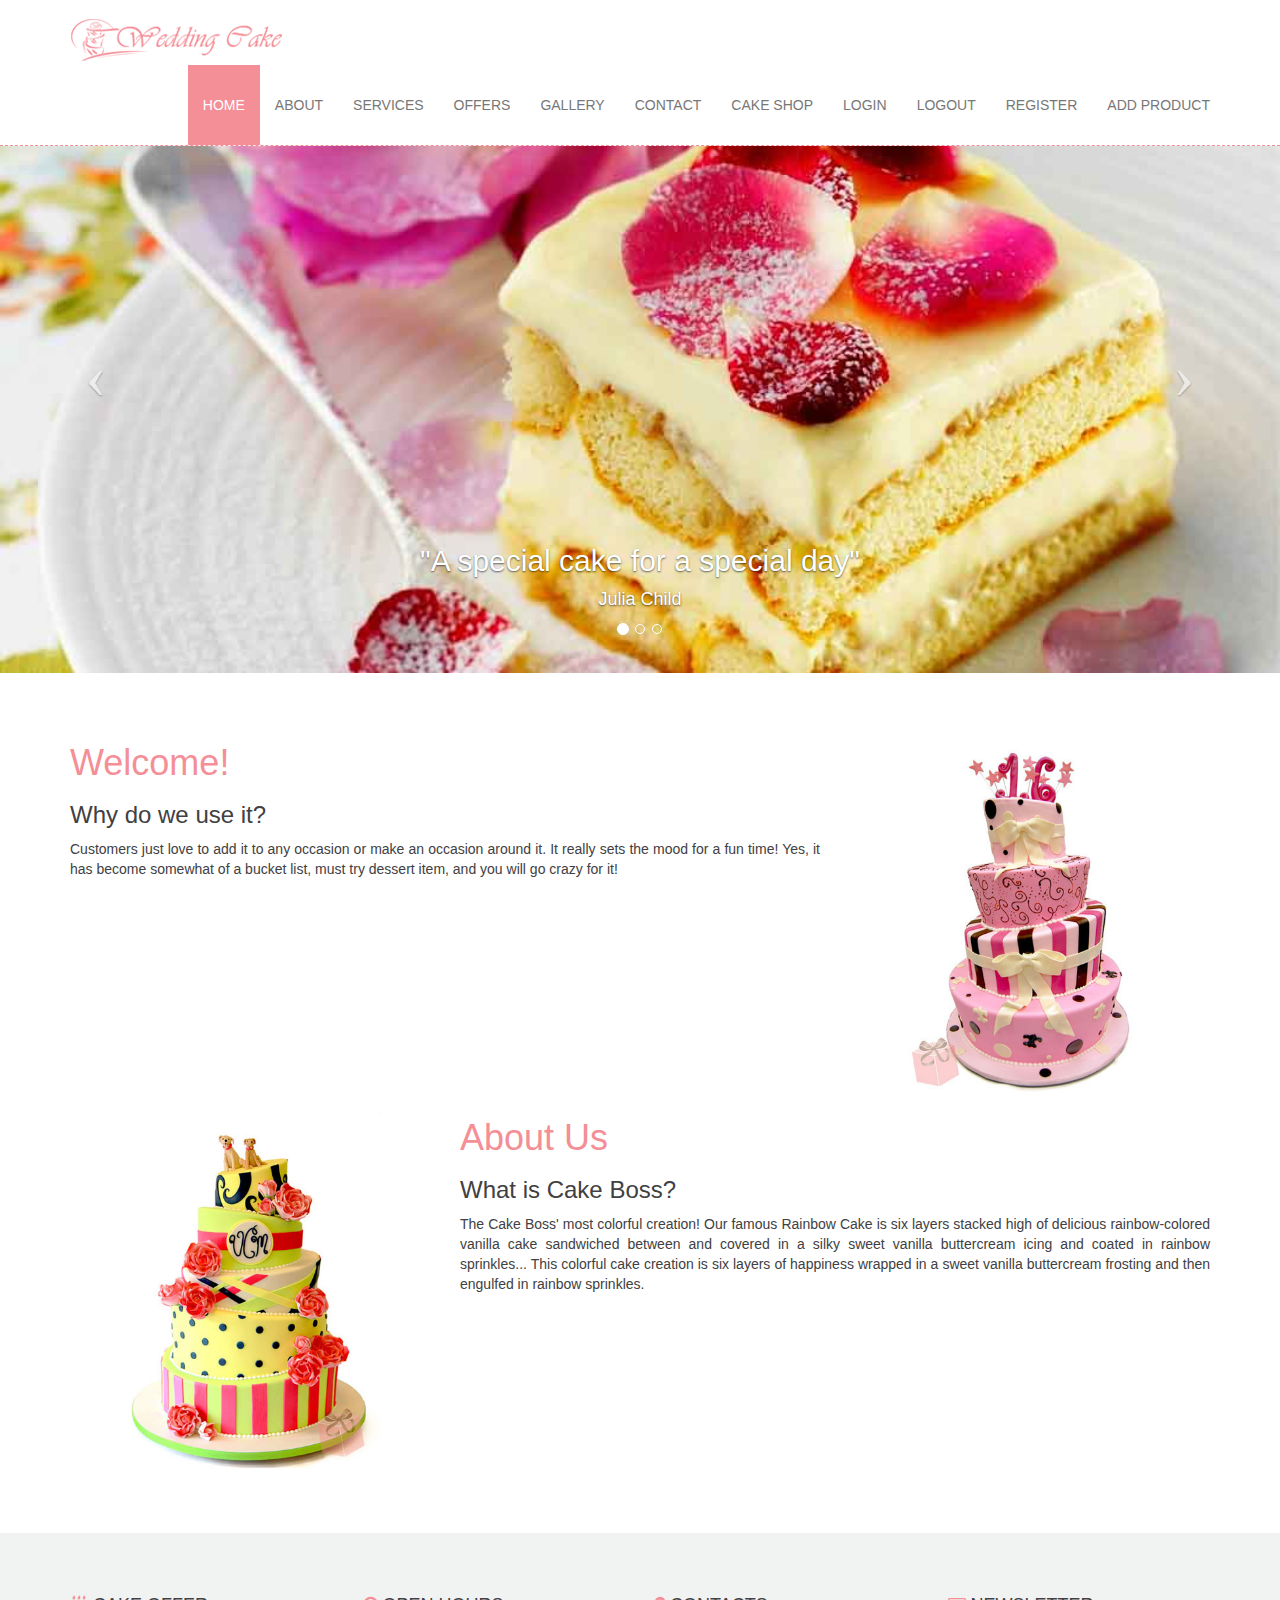
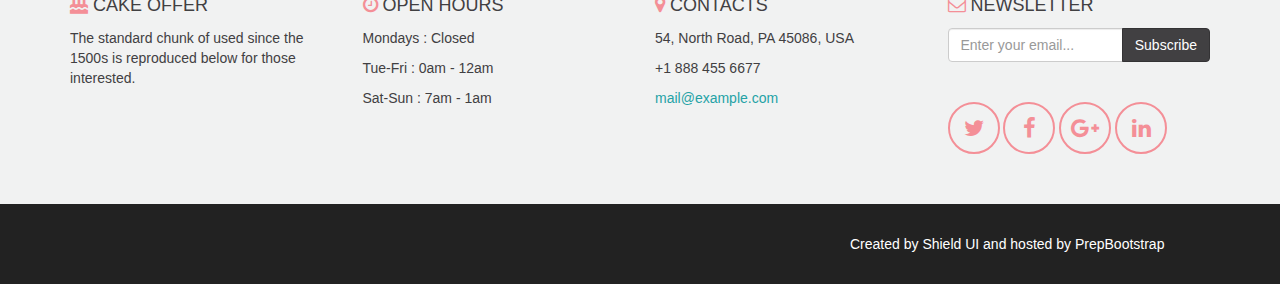
<file: src/main/resources/templates/index.html>
<!DOCTYPE html>
<html lang="en" xmlns:th="http://www.thymeleaf.org"
      xmlns:sec="http://www.thymeleaf.org/thymeleaf-extras-springsecurity5">
<head>
    <meta charset="utf-8">
    <meta http-equiv="X-UA-Compatible" content="IE=edge">
    <meta name="viewport" content="width=device-width, initial-scale=1">

    <title>Home | Wedding Cake Bootstrap Theme</title>

    <!-- CSS includes -->
    <link href="bootstrap/css/bootstrap.min.css" rel="stylesheet">
    <link href="fonts/font-awesome/css/font-awesome.min.css" rel="stylesheet">
    <link href="css/theme.css" rel="stylesheet">

    <!-- HTML5 shim and Respond.js for IE8 support of HTML5 elements and media queries -->
    <!-- WARNING: Respond.js doesn't work if you view the page via file:// -->
    <!--[if lt IE 9]>
    <script src="https://oss.maxcdn.com/html5shiv/3.7.2/html5shiv.min.js"></script>
    <script src="https://oss.maxcdn.com/respond/1.4.2/respond.min.js"></script>
    <![endif]-->

</head>
<body>

<!-- Navbar -->
<nav class="navbar navbar-default navbar-fixed-top">
    <div class="container">
        <!-- Brand and toggle get grouped for better mobile display -->
        <div class="navbar-header">
            <button type="button" class="navbar-toggle collapsed" data-toggle="collapse"
                    data-target="#bs-example-navbar-collapse-1" aria-expanded="false">
                <span class="sr-only">Toggle navigation</span>
                <span class="icon-bar"></span>
                <span class="icon-bar"></span>
                <span class="icon-bar"></span>
            </button>
            <a href="index.html" title="Wedding Cake Bootstrap Theme">
                <img class="img-responsive" src="images/logo.png" alt="Wedding Cake Bootstrap Theme"/>
            </a>
        </div>
        <!-- Collect the nav links, forms, and other content for toggling -->
        <div class="collapse navbar-collapse" id="bs-example-navbar-collapse-1">
            <ul class="nav navbar-nav navbar-right">
                <li class="active"><a href="/index" class="smooth-scroll">HOME</a></li>
                <li><a href="/about">ABOUT</a></li>
                <li><a href="/stuff">SERVICES</a></li>
                <li><a href="/offers">OFFERS</a></li>
                <li><a href="/gallery">GALLERY</a></li>
                <li><a href="/contact">CONTACT</a></li>
                <li><a href="/cards" sec:authorize="isAuthenticated()">CAKE SHOP</a></li>
                <li><a href="/login" sec:authorize="!isAuthenticated()">LOGIN</a></li>
                <li><a href="/logout" sec:authorize="isAuthenticated()">LOGOUT</a></li>
                <li><a href="/register" sec:authorize="!isAuthenticated()">REGISTER</a></li>

<!--                <li class="nav-item">-->
<!--                    &lt;!&ndash;                    count shopping cart&ndash;&gt;-->
<!--                    <a class="nav-link" sec:authorize="hasAuthority('USER')" href="/get-cart">SHOPPING CART (<span-->
<!--                            th:text="${cartSize} + ' product'"></span>)</a>-->
<!--                </li>-->

                <li><a href="/product/add" sec:authorize="hasAuthority('ADMIN')">ADD PRODUCT</a></li>

            </ul>
        </div><!-- /.navbar-collapse -->
    </div><!-- /.container-fluid -->
</nav>

<!-- Carousel -->
<div id="theme-carousel" class="carousel slide" data-ride="carousel">
    <!-- Indicators -->
    <ol class="carousel-indicators">
        <li data-target="#theme-carousel" data-slide-to="0" class="active"></li>
        <li data-target="#theme-carousel" data-slide-to="1"></li>
        <li data-target="#theme-carousel" data-slide-to="2"></li>
    </ol>
    <!-- Wrapper for slides -->
    <div class="carousel-inner" role="listbox">
        <div class="item active">
            <img src="images/carousel2.jpg" alt="carousel2" style="width:100%"/>
            <div class="carousel-caption">
                <h2>"A special cake for a special day"</h2>
                <p>Julia Child</p>
            </div>
        </div>
        <div class="item">
            <img src="images/carousel1.jpg" alt="carousel1" style="width:100%"/>
            <div class="carousel-caption">
                <h2>Where does it come from?</h2>
                <p>Contrary to popular belief, is not simply random text.</p>
            </div>
        </div>
        <div class="item">
            <img src="images/carousel3.jpg" alt="carousel3" style="width:100%">
            <div class="carousel-caption">
                <h2>Why do we use it?</h2>
                <p>It is a long established fact that a reader will be distracted by the readable content of a page when
                    looking at its layout.</p>
            </div>
        </div>
    </div>
    <!-- Controls -->
    <a class="left carousel-control" href="#theme-carousel" role="button" data-slide="prev">
        <div class="carousel-control-arrow">&#8249;</div>
    </a>
    <a class="right carousel-control" href="#theme-carousel" role="button" data-slide="next">
        <div class="carousel-control-arrow">&#8250;</div>
    </a>
</div>

<div class="container-home">
    <div class="container">
        <div class="row">
            <div class="col-md-8">
                <h1 class="text-danger">Welcome!</h1>
                <h3>Why do we use it?</h3>
                <p class="text-justify">Customers just love to add it to any occasion or make an occasion around it. It
                    really sets the mood for a fun time! Yes, it has become somewhat of a bucket list, must try dessert
                    item, and you will go crazy for it!</p>
            </div>
            <div class="col-md-4 text-center">
                <img src="images/image1.jpg" class="img-responsive"/>
            </div>
        </div>
        <div class="row">
            <div class="col-md-4">
                <img src="images/image2.jpg" class="img-responsive"/>
            </div>
            <div class="col-md-8">
                <h1 class="text-danger">About Us</h1>
                <h3>What is Cake Boss?</h3>
                <p class="text-justify">The Cake Boss' most colorful creation! Our famous Rainbow Cake is six layers
                    stacked high of delicious rainbow-colored vanilla cake sandwiched between and covered in a silky
                    sweet vanilla buttercream icing and coated in rainbow sprinkles... This colorful cake creation is
                    six layers of happiness wrapped in a sweet vanilla buttercream frosting and then engulfed in rainbow
                    sprinkles.
                </p>
            </div>
        </div>
    </div>
</div>

<footer id="subfooter" class="clearfix">
    <div class="container">
        <div class="row">
            <div class="col-md-3">
                <p style="font-size:18px;"><span class="fa fa-birthday-cake text-danger"></span> CAKE OFFER</p>
                <p>The standard chunk of used since the 1500s is reproduced below for those interested.</p>
            </div>
            <div class="col-md-3">
                <p style="font-size:18px;"><span class="fa fa-clock-o text-danger"></span> OPEN HOURS</p>
                <p>Mondays : Closed</p>
                <p>Tue-Fri : 0am - 12am</p>
                <p>Sat-Sun : 7am - 1am</p>
            </div>
            <div class="col-md-3">
                <p style="font-size:18px;"><span class="fa fa-map-marker text-danger"></span> CONTACTS</p>
                <p>54, North Road, PA 45086, USA</p>
                <p>+1 888 455 6677</p>
                <p><a href="mailto:mail@example.com">mail@example.com</a></p>
            </div>
            <div class="col-md-3">
                <p style="font-size:18px;"><span class="fa fa-envelope-o text-danger"></span> NEWSLETTER</p>
                <p>
                <div class="input-group">
                    <input type="text" class="form-control" placeholder="Enter your email..."/>
                    <span class="input-group-btn">
                            <button class="btn btn-primary" type="button">Subscribe</button>
                        </span>
                </div>
                </p>
                <p><br/></p>
                <p>
                    <a class="fa fa-twitter footer-socialicon" target="_blank" href="https://twitter.com/"></a>
                    <a class="fa fa-facebook footer-socialicon" target="_blank" href="https://www.facebook.com/"></a>
                    <a class="fa fa-google-plus footer-socialicon" target="_blank" href="https://plus.google.com/"></a>
                    <a class="fa fa-linkedin footer-socialicon" target="_blank" href="https://plus.google.com/"></a>
                </p>
            </div>
        </div>
    </div>
</footer>

<footer id="footer" class="clearfix">
    <div class="container">
        <div class="row">
            <div class="col-md-8">

            </div>
            <div class="col-md-4">
                <p>Created by <a href="https://www.shieldui.com" title="Shield UI">Shield UI</a> and hosted by <a
                        href="https://www.prepbootstrap.com" title="PrepBootstrap">PrepBootstrap</a></p>
            </div>
        </div>
    </div>
</footer>

<script src="js/jquery.min.js"></script>
<script src="bootstrap/js/bootstrap.min.js"></script>

</body>
</html>
</file>
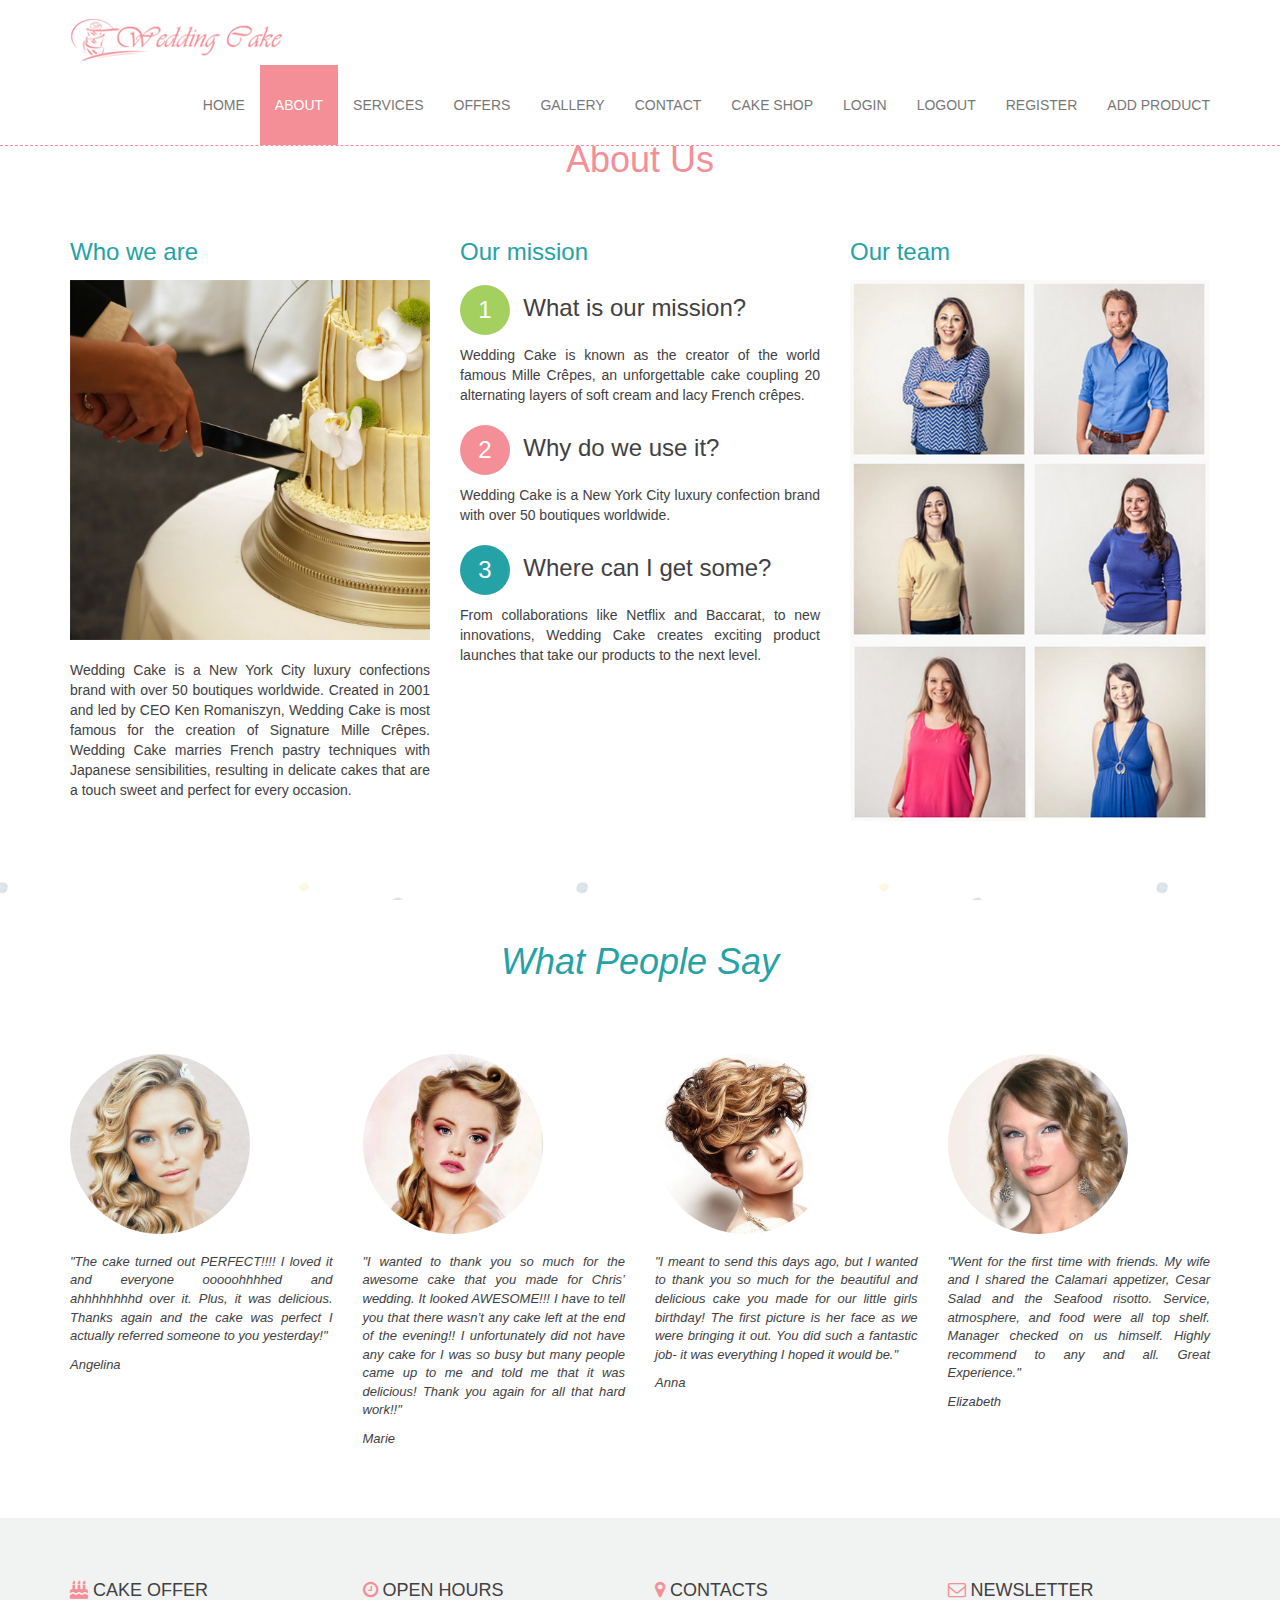
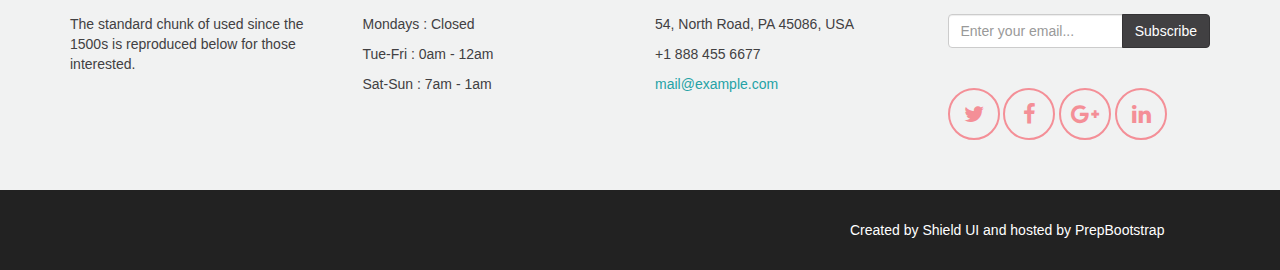
<file: src/main/resources/templates/about.html>
<!DOCTYPE html>
<html lang="en" xmlns:th="http://www.thymeleaf.org"
      xmlns:sec="http://www.thymeleaf.org/thymeleaf-extras-springsecurity5">
<head>
    <meta charset="utf-8">
    <meta http-equiv="X-UA-Compatible" content="IE=edge">
    <meta name="viewport" content="width=device-width, initial-scale=1">

    <title>About | Wedding Cake Bootstrap Theme</title>

    <!-- CSS includes -->
    <link href="bootstrap/css/bootstrap.min.css" rel="stylesheet">
    <link href="fonts/font-awesome/css/font-awesome.min.css" rel="stylesheet">
    <link href="css/theme.css" rel="stylesheet">

    <!-- HTML5 shim and Respond.js for IE8 support of HTML5 elements and media queries -->
    <!-- WARNING: Respond.js doesn't work if you view the page via file:// -->
    <!--[if lt IE 9]>
    <script src="https://oss.maxcdn.com/html5shiv/3.7.2/html5shiv.min.js"></script>
    <script src="https://oss.maxcdn.com/respond/1.4.2/respond.min.js"></script>
    <![endif]-->
</head>
<body>

<!-- Navbar -->
<nav class="navbar navbar-default navbar-fixed-top">
    <div class="container">
        <!-- Brand and toggle get grouped for better mobile display -->
        <div class="navbar-header">
            <button type="button" class="navbar-toggle collapsed" data-toggle="collapse"
                    data-target="#bs-example-navbar-collapse-1" aria-expanded="false">
                <span class="sr-only">Toggle navigation</span>
                <span class="icon-bar"></span>
                <span class="icon-bar"></span>
                <span class="icon-bar"></span>
            </button>
            <a href="index.html" title="Wedding Cake Bootstrap Theme">
                <img class="img-responsive" src="images/logo.png" alt="Wedding Cake Bootstrap Theme"/>
            </a>
        </div>
        <!-- Collect the nav links, forms, and other content for toggling -->
        <div class="collapse navbar-collapse" id="bs-example-navbar-collapse-1">
            <ul class="nav navbar-nav navbar-right">
                <li><a href="/index" class="smooth-scroll">HOME</a></li>
                <li class="active"><a href="/about">ABOUT</a></li>
                <li><a href="/stuff">SERVICES</a></li>
                <li><a href="/offers">OFFERS</a></li>
                <li><a href="/gallery">GALLERY</a></li>
                <li><a href="/contact">CONTACT</a></li>
                <li><a href="/cards" sec:authorize="isAuthenticated()">CAKE SHOP</a></li>
                <li><a href="/login" sec:authorize="!isAuthenticated()">LOGIN</a></li>
                <li><a href="/logout" sec:authorize="isAuthenticated()">LOGOUT</a></li>
                <li><a href="/register" sec:authorize="!isAuthenticated()">REGISTER</a></li>
                <li><a href="/product/add" sec:authorize="hasAuthority('ADMIN')">ADD PRODUCT</a></li>
            </ul>
        </div><!-- /.navbar-collapse -->
    </div><!-- /.container-fluid -->
</nav>

<div class="container-about">
    <div class="container">
        <div class="page-header" id="about">
            <h1 class="text-danger" style="text-align:center;">About Us</h1>
        </div>
        <div class="row">
            <div class="col-md-4">
                <h3 class="text-info">Who we are</h3>
                <img src="images/image3.jpg" style="width:400px" class="img-responsive"/>
                <br/>
                <p class="text-justify">Wedding Cake is a New York City luxury confections brand with over 50 boutiques
                    worldwide. Created in 2001 and led by CEO Ken Romaniszyn, Wedding Cake is most famous for the
                    creation of
                    Signature Mille Crêpes. Wedding Cake marries French pastry techniques with Japanese sensibilities,
                    resulting in delicate cakes that are a touch sweet and perfect for every occasion.</p>
            </div>
            <div class="col-md-4">
                <h3 class="text-info">Our mission</h3>
                <h3><span class="price-circle text-center" style="background-color: #a4d05f;">1</span>&nbsp; What is
                    our mission?</h3>
                <p class="text-justify">Wedding Cake is known as the creator of the world famous Mille Crêpes, an
                    unforgettable cake coupling 20 alternating layers of soft cream and lacy French crêpes.</p>
                <h3><span class="price-circle text-center" style="background-color: #f48f97;">2</span>&nbsp; Why do we
                    use it?</h3>
                <p class="text-justify">Wedding Cake is a New York City luxury confection brand with over 50 boutiques
                    worldwide.</p>
                <h3><span class="price-circle text-center" style="background-color: #25a2a6;">3</span>&nbsp; Where can I
                    get some?</h3>
                <p class="text-justify">From collaborations like Netflix and Baccarat, to new innovations, Wedding Cake
                    creates exciting product launches that take our products to the next level.</p>
            </div>
            <div class="col-md-4">
                <h3 class="text-info">Our team</h3>
                <img src="images/image4.jpg" style="width:400px" class="img-responsive"/>
            </div>
        </div>
    </div>
</div>

<div class="container-people-say">
    <div class="container">
        <div class="page-header" id="people-say">
            <h1 class="text-info text-center">What People Say</h1>
        </div>
        <div class="row">
            <br/>
            <div class="col-md-3">
                <img src="images/bride1.jpg" style="border-radius:50%; width:180px; height:180px;"
                     class="img-responsive"/>
                <br/>
                <p class="text-justify">"The cake turned out PERFECT!!!! I loved it and everyone ooooohhhhed and
                    ahhhhhhhhd over it. Plus, it was delicious. Thanks again and the cake was perfect I actually
                    referred someone to you yesterday!"</p>
                <p>Angelina</p>
            </div>
            <div class="col-md-3">
                <img src="images/bride2.jpg" style="border-radius:50%; width:180px; height:180px;"
                     class="img-responsive"/>
                <br/>
                <p class="text-justify">"I wanted to thank you so much for the awesome cake that you made for Chris’
                    wedding. It looked AWESOME!!! I have to tell you that there wasn’t any cake left at the end of the
                    evening!!
                    I unfortunately did not have any cake for I was so busy but many people came up to me and told me
                    that it was delicious!
                    Thank you again for all that hard work!!"</p>
                <p>Marie</p>
            </div>
            <div class="col-md-3">
                <img src="images/bride3.jpg" style="border-radius:50%; width:180px; height:180px;"
                     class="img-responsive"/>
                <br/>
                <p class="text-justify">"I meant to send this days ago, but I wanted to thank you so much for the
                    beautiful and delicious cake you made for our little girls birthday! The first picture is her face
                    as we were bringing it out. You did such a fantastic job- it was everything I hoped it would
                    be."</p>
                <p>Anna</p>
            </div>
            <div class="col-md-3">
                <img src="images/bride4.jpg" style="border-radius:50%; width:180px; height:180px;"
                     class="img-responsive"/>
                <br/>
                <p class="text-justify">"Went for the first time with friends. My wife and I shared the Calamari
                    appetizer, Cesar Salad and the Seafood risotto. Service, atmosphere, and food were all top shelf.
                    Manager checked on us himself. Highly recommend to any and all. Great Experience."</p>
                <p>Elizabeth</p>
            </div>
        </div>
    </div>
</div>

<footer id="subfooter" class="clearfix">
    <div class="container">
        <div class="row">
            <div class="col-md-3">
                <p style="font-size:18px;"><span class="fa fa-birthday-cake text-danger"></span> CAKE OFFER</p>
                <p>The standard chunk of used since the 1500s is reproduced below for those interested.</p>
            </div>
            <div class="col-md-3">
                <p style="font-size:18px;"><span class="fa fa-clock-o text-danger"></span> OPEN HOURS</p>
                <p>Mondays : Closed</p>
                <p>Tue-Fri : 0am - 12am</p>
                <p>Sat-Sun : 7am - 1am</p>
            </div>
            <div class="col-md-3">
                <p style="font-size:18px;"><span class="fa fa-map-marker text-danger"></span> CONTACTS</p>
                <p>54, North Road, PA 45086, USA</p>
                <p>+1 888 455 6677</p>
                <p><a href="mailto:mail@example.com">mail@example.com</a></p>
            </div>
            <div class="col-md-3">
                <p style="font-size:18px;"><span class="fa fa-envelope-o text-danger"></span> NEWSLETTER</p>
                <p>
                <div class="input-group">
                    <input type="text" class="form-control" placeholder="Enter your email..."/>
                    <span class="input-group-btn">
                            <button class="btn btn-primary" type="button">Subscribe</button>
                        </span>
                </div>
                </p>
                <p><br/></p>
                <p>
                    <a class="fa fa-twitter footer-socialicon" target="_blank" href="https://twitter.com/"></a>
                    <a class="fa fa-facebook footer-socialicon" target="_blank" href="https://www.facebook.com/"></a>
                    <a class="fa fa-google-plus footer-socialicon" target="_blank" href="https://plus.google.com/"></a>
                    <a class="fa fa-linkedin footer-socialicon" target="_blank" href="https://plus.google.com/"></a>
                </p>
            </div>
        </div>
    </div>
</footer>

<footer id="footer" class="clearfix">
    <div class="container">
        <div class="row">
            <div class="col-md-8">

            </div>
            <div class="col-md-4">
                <p>Created by <a href="https://www.shieldui.com" title="Shield UI">Shield UI</a> and hosted by <a
                        href="https://www.prepbootstrap.com" title="PrepBootstrap">PrepBootstrap</a></p>
            </div>
        </div>
    </div>
</footer>

<script src="js/jquery.min.js"></script>
<script src="bootstrap/js/bootstrap.min.js"></script>

</body>
</html>
</file>
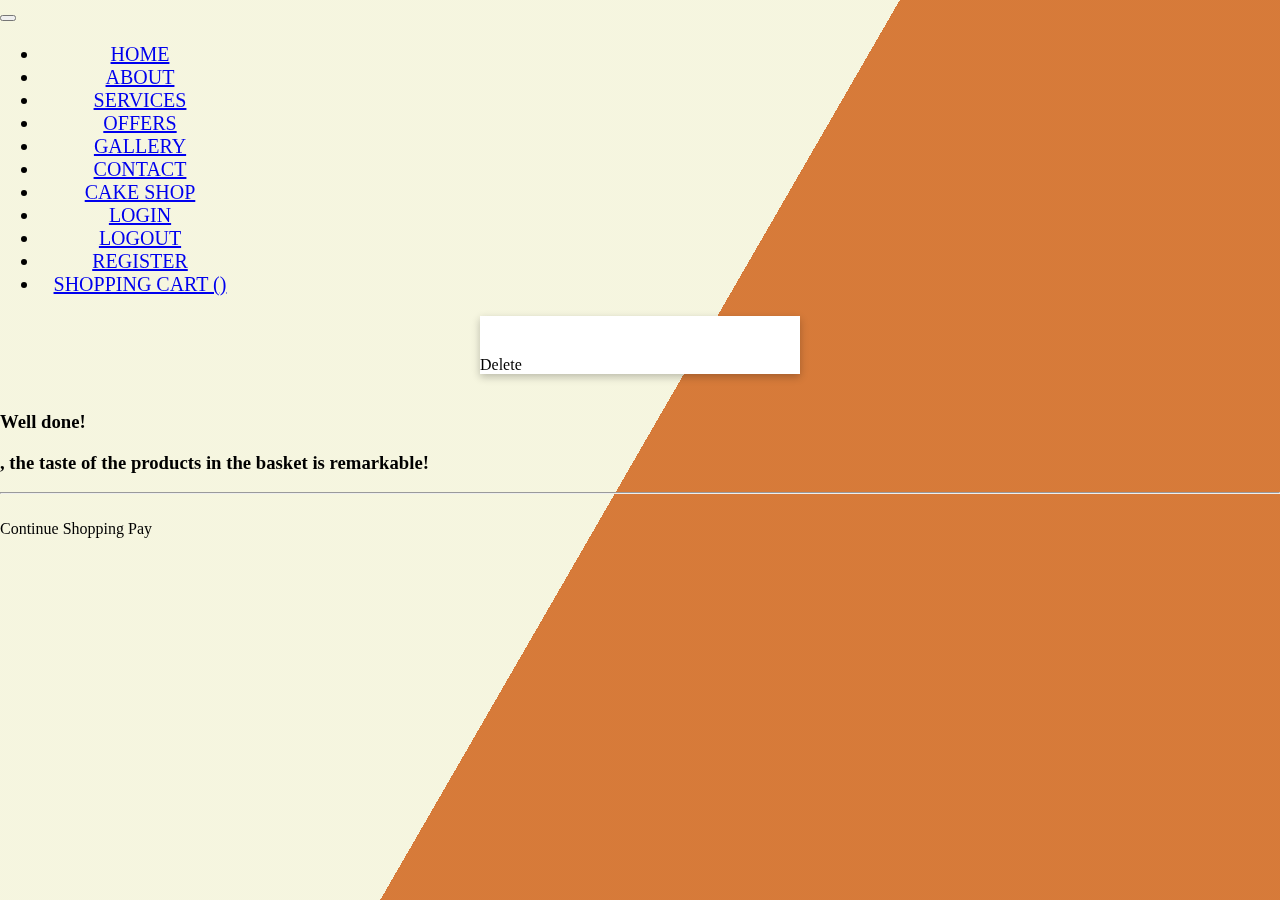
<file: src/main/resources/templates/cart.html>
<!DOCTYPE html>
<html lang="en" xmlns:th="http://www.thymeleaf.org"
      xmlns:sec="http://www.thymeleaf.org/thymeleaf-extras-springsecurity5">
<head>


    <title>Shopping CART | Wedding Cake Bootstrap Theme</title>
    <link href="https://fonts.googleapis.com/css?family=Courgette|Open+Sans&display=swap" rel="stylesheet">
    <link href="https://cdn.jsdelivr.net/npm/bootstrap@5.1.0/dist/css/bootstrap.min.css" rel="stylesheet"
          integrity="sha384-KyZXEAg3QhqLMpG8r+8fhAXLRk2vvoC2f3B09zVXn8CA5QIVfZOJ3BCsw2P0p/We" crossorigin="anonymous">
    <script src="https://cdn.jsdelivr.net/npm/bootstrap@5.1.0/dist/js/bootstrap.bundle.min.js"
            integrity="sha384-U1DAWAznBHeqEIlVSCgzq+c9gqGAJn5c/t99JyeKa9xxaYpSvHU5awsuZVVFIhvj"
            crossorigin="anonymous"></script>

    <!--    AL MEU !!!-->
    <style>
      html {
    height: 100%;
}

body {
    margin: 0;
}

.bg {
    animation: slide 3s ease-in-out infinite alternate;
    background-image: linear-gradient(-60deg, chocolate 50%, beige 50%);
    bottom: 0;
    left: -50%;
    opacity: .5;
    position: fixed;
    right: -50%;
    top: 0;
    z-index: -1;
}

.bg2 {
    animation-direction: alternate-reverse;
    animation-duration: 4s;
}

.bg3 {
    animation-duration: 5s;
}

h1 {
    font-family: monospace;
}

@keyframes slide {
    0% {
        transform: translateX(-25%);
    }
    100% {
        transform: translateX(25%);
    }
}

.card-custom {
    margin: auto;
    margin-top: 50px;
}

#price {
    font-size: 20px;
    font-weight: bold;
    text-align: center;
}
/*Navbar*/
#nav {
    margin: 0 auto;
    list-style: none;
    font-size: 20px;
}

#nav a {
    display: block;
    text-align: center;
    width: 200px; /* fixed width */
}

<!--
card hover effect-- >
* {
    padding: 0;
    margin: 0;
    box-sizing: border-box;
    font-family: 'Roboto', sans-serif
}

p {
    margin: 0px
}

.card {
    box-shadow: rgba(0, 0, 0, 0.24) 0px 3px 8px;
    background: #fff;
    transition: all 0.5s ease;
    cursor: pointer;
    user-select: none;
    z-index: 10;
    overflow: hidden
}

.card:hover {
    color: black;
    transform: scale(1.035);
    box-shadow: rgba(0, 0, 0, 0.24) 0px 5px 10px;
    background: linear-gradient(white, aquamarine);
}

@keyframes popBackground {
    0% {
        height: 20px;
        border-top-left-radius: 50%;
        border-top-right-radius: 50%
    }

    50% {
        height: 80px;
        border-top-left-radius: 75%;
        border-top-right-radius: 75%
    }

    75% {
        height: 160px;
        border-top-left-radius: 85%;
        border-top-right-radius: 85%
    }

    100% {
        height: 320px;
        border-top-left-radius: 100%;
        border-top-right-radius: 100%
    }

}

    </style>

</head>
<body>

<!--Animated Background-->
<div class="bg"></div>
<div class="bg bg2"></div>
<div class="bg bg3"></div>

<!--Navbar-->
<nav id="nav" class="navbar navbar-expand-lg navbar-light bg-light">

    <button class="navbar-toggler" type="button" data-toggle="collapse" data-target="#navbarNav"
            aria-controls="navbarNav" aria-expanded="false" aria-label="Toggle navigation">
        <span class="navbar-toggler-icon"></span>
    </button>

    <div class="collapse navbar-collapse" id="navbarNav">
        <ul class="navbar-nav">
            <li class="nav-item active">
                <a class="nav-link" href="/index">HOME <span class="sr-only"></span></a>
            </li>
            <li class="nav-item">
                <a class="nav-link" href="/about">ABOUT</a>
            </li>
            <li class="nav-item">
                <a class="nav-link" href="/stuff">SERVICES</a>
            </li>
            <li class="nav-item">
                <a class="nav-link" href="/offers">OFFERS</a>
            </li>
            <li class="nav-item">
                <a class="nav-link" href="/gallery">GALLERY</a>
            </li>
            <li class="nav-item">
                <a class="nav-link" href="/contact">CONTACT</a>
            </li>
            <li class="nav-item">
                <a class="nav-link" href="/cards" sec:authorize="isAuthenticated()">CAKE SHOP</a>
            </li>
            <li class="nav-item">
                <a class="nav-link" sec:authorize="!isAuthenticated()" href="/login">LOGIN</a>
            </li>
            <li class="nav-item">
                <a class="nav-link" sec:authorize="isAuthenticated()" href="/logout">LOGOUT</a>
            </li>
            <li class="nav-item">
                <a class="nav-link" sec:authorize="!isAuthenticated()" href="/register">REGISTER</a>
            </li>

            <li class="nav-item">
                <!--                    count shopping cart-->
                <a class="nav-link" sec:authorize="hasAuthority('USER')" href="/get-cart">SHOPPING CART (<span
                        th:text="${cartSize}"></span>)</a>
            </li>
        </ul>
    </div>

</nav>


<!--shopping cart-->
<div class="container">

    <div class="row">
        <div class="col-md-12">
            <div class="container">
                <div class="row">
                    <div class="card text-center" th:each="c:${cart}" style="width: 20rem; margin:auto;">
                        <img th:src="${c.product.imagineUrl}">
                        <div class="card-body">
                            <h5 class="card-title" th:text="${c.product.brand}"></h5>
                            <p id="price" class="card-text" th:text="'Price: ' + ${c.product.price} + ' Lei'"></p>
                            <p class="card-text" th:text="'Cantitate: '+ ${c.quantity}"></p>
                            <p id="price" class="card-text" th:text="'Total: ' + ${c.getTotal}"></p>
                            <a th:href="@{${'/delete-cart/' + c.cartId}}" class="btn btn-dark">Delete</a>
                        </div>
                    </div>
                </div>
            </div>
        </div>
    </div>

    <!--suma produselor din cos-->
    <br>
    <div class="alert alert-info" role="alert">
        <h3 class="alert-heading">Well done!</h3>
        <h3 sec:autorize="hasAnyAuthority('ADMIN', 'USER')">
            <span sec:authentication="name"/>, the taste of the products in the basket is remarkable!</h3>
        <hr>

        <li class="list-group-item" th:text="'Total cost: ' + ${total} + ' Lei'"></li>

        <a th:href="'/cards'"
           class="btn btn-dark">Continue Shopping</a>
        <a th:href="'/pay'" class="btn btn-dark">Pay</a>

    </div>
</div>


</body>
</html>
</file>
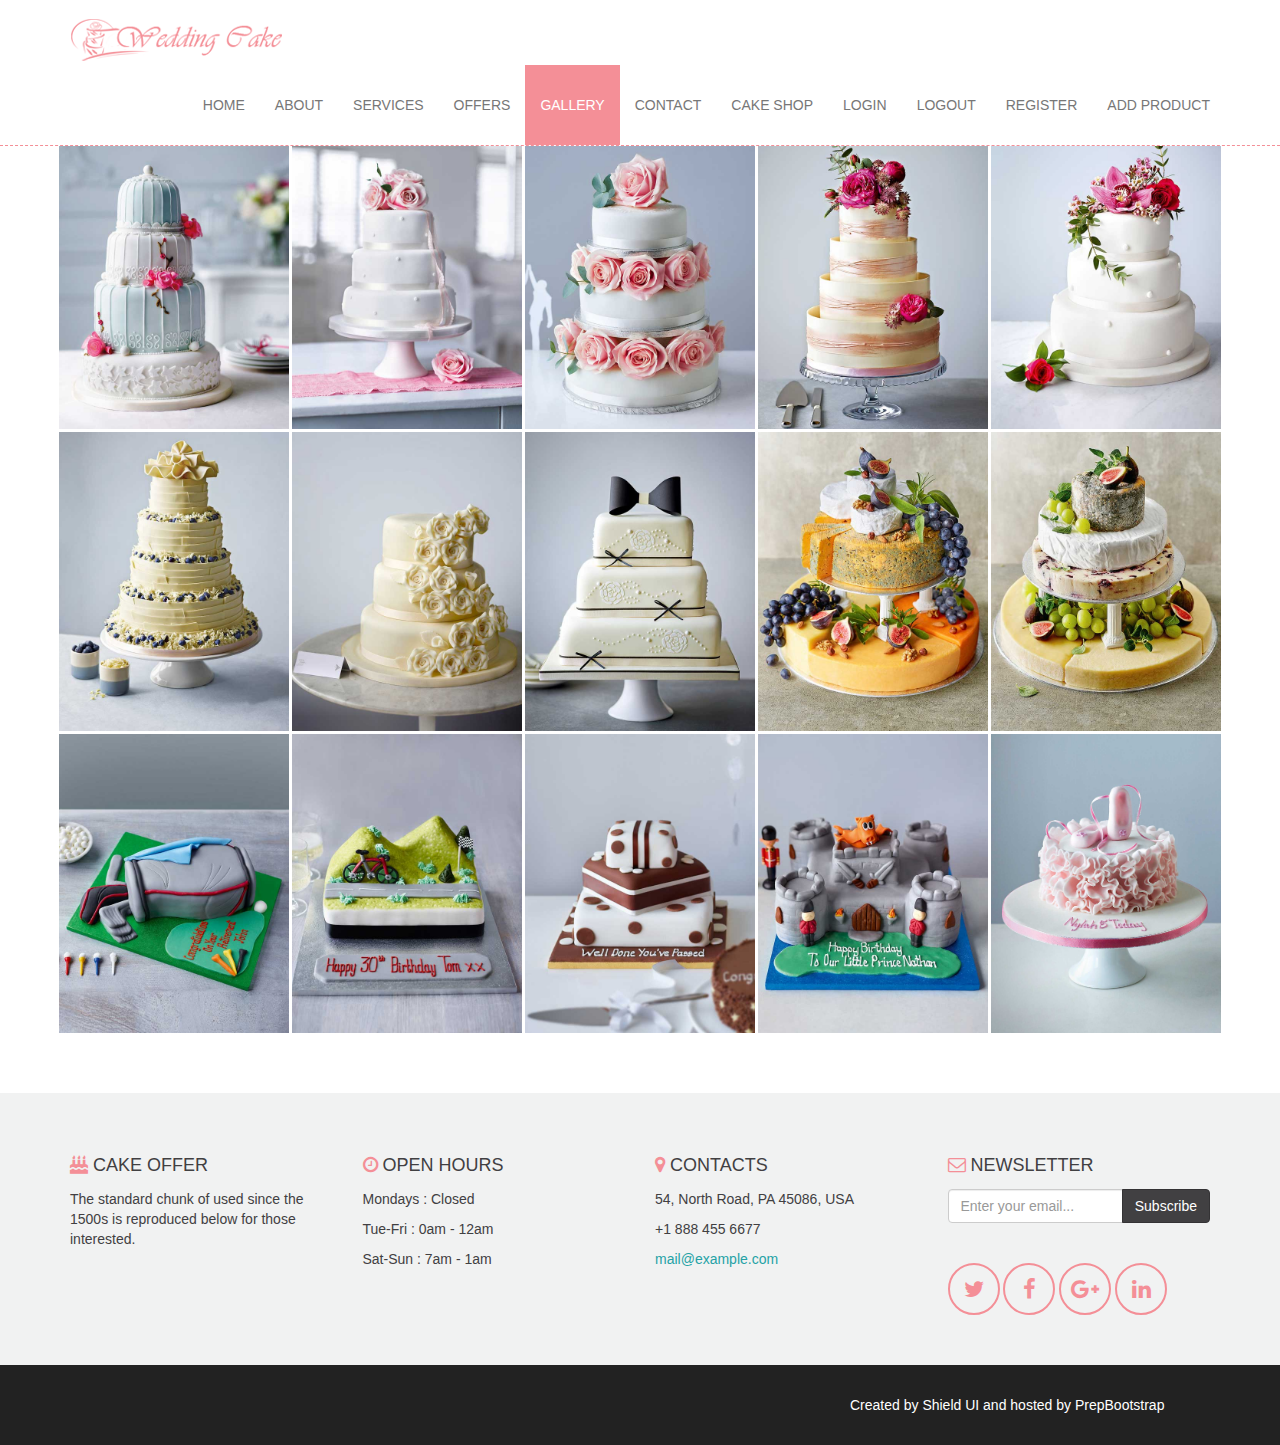
<file: src/main/resources/templates/gallery.html>
<!DOCTYPE html>
<html lang="en" xmlns:th="http://www.thymeleaf.org"
      xmlns:sec="http://www.thymeleaf.org/thymeleaf-extras-springsecurity5">
<head>
	<meta charset="utf-8">
	<meta http-equiv="X-UA-Compatible" content="IE=edge">
	<meta name="viewport" content="width=device-width, initial-scale=1">

	<title>Gallery | Wedding Cake Bootstrap Theme</title>

	<!-- CSS includes -->
	<link href="bootstrap/css/bootstrap.min.css" rel="stylesheet">
	<link href="fonts/font-awesome/css/font-awesome.min.css" rel="stylesheet">
    <link href="https://www.shieldui.com/shared/components/latest/css/light/all.min.css" rel="stylesheet" />
    <link href="css/theme.css" rel="stylesheet">

	<link rel="stylesheet" href="ext/unitegallery/css/unite-gallery.css" type="text/css" />

	<!-- HTML5 shim and Respond.js for IE8 support of HTML5 elements and media queries -->
	<!-- WARNING: Respond.js doesn"t work if you view the page via file:// -->
	<!--[if lt IE 9]>
		<script src="https://oss.maxcdn.com/html5shiv/3.7.2/html5shiv.min.js"></script>
		<script src="https://oss.maxcdn.com/respond/1.4.2/respond.min.js"></script>
	<![endif]-->
</head>
<body>

<!-- Navbar -->
<nav class="navbar navbar-default navbar-fixed-top">
    <div class="container">
        <!-- Brand and toggle get grouped for better mobile display -->
        <div class="navbar-header">
            <button type="button" class="navbar-toggle collapsed" data-toggle="collapse" data-target="#bs-example-navbar-collapse-1" aria-expanded="false">
                <span class="sr-only">Toggle navigation</span>
                <span class="icon-bar"></span>
                <span class="icon-bar"></span>
                <span class="icon-bar"></span>
            </button>
            <a href="index.html" title="Wedding Cake Bootstrap Theme">
                <img class="img-responsive" src="images/logo.png" alt="Wedding Cake Bootstrap Theme"/>
            </a>
        </div>
        <!-- Collect the nav links, forms, and other content for toggling -->
        <div class="collapse navbar-collapse" id="bs-example-navbar-collapse-1">
            <ul class="nav navbar-nav navbar-right">
                <li><a href="/index" class="smooth-scroll">HOME</a></li>
                <li><a href="/about">ABOUT</a></li>
                <li><a href="/stuff">SERVICES</a></li>
                <li><a href="/offers">OFFERS</a></li>
                <li class="active"><a href="/gallery">GALLERY</a></li>
                <li><a href="/contact">CONTACT</a></li>
                <li><a href="/cards" sec:authorize="isAuthenticated()">CAKE SHOP</a></li>
                <li><a href="/login" sec:authorize="!isAuthenticated()">LOGIN</a></li>
                <li><a href="/logout" sec:authorize="isAuthenticated()">LOGOUT</a></li>
                <li><a href="/register" sec:authorize="!isAuthenticated()">REGISTER</a></li>

                <li><a href="/product/add" sec:authorize="hasAuthority('ADMIN')">ADD PRODUCT</a></li>
            </ul>
        </div><!-- /.navbar-collapse -->
    </div><!-- /.container-fluid -->
</nav>

<div class="container-gallery">
    <div class="container">
        <div class="row">
            <div id="gallery" style="display:none;">
                <img alt="A nice wedding cake" src="images/gallery/cake1.jpg" data-image="images/gallery/cake1.jpg" data-description="A nice wedding cake" />
                <img alt="Another wedding cake" src="images/gallery/cake2.jpg" data-image="images/gallery/cake2.jpg" data-description="Another wedding cake" />
                <img alt="A wedding cake with roses" src="images/gallery/cake3.jpg" data-image="images/gallery/cake3.jpg" data-description="A wedding cake with roses" />
                <img alt="A cake for a wedding with nice flowers" src="images/gallery/cake4.jpg" data-image="images/gallery/cake4.jpg" data-description="A cake for a wedding with nice flowers" />
                <img alt="Another cake with flowers" src="images/gallery/cake5.jpg" data-image="images/gallery/cake5.jpg" data-description="Another cake with flowers" />
                <img alt="A vanilla cake" src="images/gallery/cake6.jpg" data-image="images/gallery/cake6.jpg" data-description="A vanilla cake" />
                <img alt="Vanilla cake with white roses" src="images/gallery/cake7.jpg" data-image="images/gallery/cake7.jpg" data-description="A nice cake" />
                <img alt="Pyramid cake" src="images/gallery/cake8.jpg" data-image="images/gallery/cake8.jpg" data-description="Pyramid cake" />
                <img alt="Yellow cake" src="images/gallery/cake9.jpg" data-image="images/gallery/cake9.jpg" data-description="Yellow cake" />
                <img alt="Fruit cake" src="images/gallery/cake10.jpg" data-image="images/gallery/cake10.jpg" data-description="Fruit cake" />
                <img alt="Golf cake" src="images/gallery/cake11.jpg" data-image="images/gallery/cake11.jpg" data-description="Golf cake" />
                <img alt="Mountain cake" src="images/gallery/cake12.jpg" data-image="images/gallery/cake12.jpg" data-description="Mountain cake" />
                <img alt="Chocolate cake" src="images/gallery/cake13.jpg" data-image="images/gallery/cake13.jpg" data-description="Chocolate cake" />
                <img alt="Castle cake" src="images/gallery/cake14.jpg" data-image="images/gallery/cake14.jpg" data-description="Castle cake" />
                <img alt="A baby cake" src="images/gallery/cake15.jpg" data-image="images/gallery/cake15.jpg" data-description="A baby cake" />
            </div>
        </div>
    </div>
</div>

<footer id="subfooter" class="clearfix">
    <div class="container">
        <div class="row">
            <div class="col-md-3">
                <p style="font-size:18px;"><span class="fa fa-birthday-cake text-danger"></span> CAKE OFFER</p>
                <p>The standard chunk of used since the 1500s is reproduced below for those interested.</p>
            </div>
            <div class="col-md-3">
                <p style="font-size:18px;"><span class="fa fa-clock-o text-danger"></span> OPEN HOURS</p>
                <p>Mondays : Closed</p>
				<p>Tue-Fri : 0am - 12am</p>
                <p>Sat-Sun : 7am - 1am</p>
            </div>
			<div class="col-md-3">
                <p style="font-size:18px;"><span class="fa fa-map-marker text-danger"></span> CONTACTS</p>
                <p>54, North Road, PA 45086, USA</p>
                <p>+1 888 455 6677</p>
                <p><a href="mailto:mail@example.com">mail@example.com</a></p>
            </div>
            <div class="col-md-3">
                <p style="font-size:18px;"><span class="fa fa-envelope-o text-danger"></span> NEWSLETTER</p>
                <p>
                    <div class="input-group">
                        <input type="text" class="form-control" placeholder="Enter your email..." />
                        <span class="input-group-btn">
                            <button class="btn btn-primary" type="button">Subscribe</button>
                        </span>
                    </div>
                </p>
                <p><br /></p>
                <p>
                    <a class="fa fa-twitter footer-socialicon" target="_blank" href="https://twitter.com/"></a>
                    <a class="fa fa-facebook footer-socialicon" target="_blank" href="https://www.facebook.com/"></a>
                    <a class="fa fa-google-plus footer-socialicon" target="_blank" href="https://plus.google.com/"></a>
                    <a class="fa fa-linkedin footer-socialicon" target="_blank" href="https://plus.google.com/"></a>
                </p>
            </div>
        </div>
    </div>
</footer>

<footer id="footer" class="clearfix">
    <div class="container">
        <div class="row">
            <div class="col-md-8">

            </div>
            <div class="col-md-4">
                <p>Created by <a href="https://www.shieldui.com" title="Shield UI">Shield UI</a> and hosted by <a href="https://www.prepbootstrap.com" title="PrepBootstrap">PrepBootstrap</a></p>
            </div>
        </div>
    </div>
</footer>

<script src="js/jquery.min.js"></script>
<script src="bootstrap/js/bootstrap.min.js"></script>
<script type="text/javascript" src="ext/unitegallery/js/unitegallery.min.js"></script>
<script type="text/javascript" src="ext/unitegallery/themes/tiles/ug-theme-tiles.js"></script>

<script type="text/javascript">
    jQuery(function($) {
        $("#gallery").unitegallery({
			gallery_theme: "tiles"
		});
    });
</script>

</body>
</html>
</file>
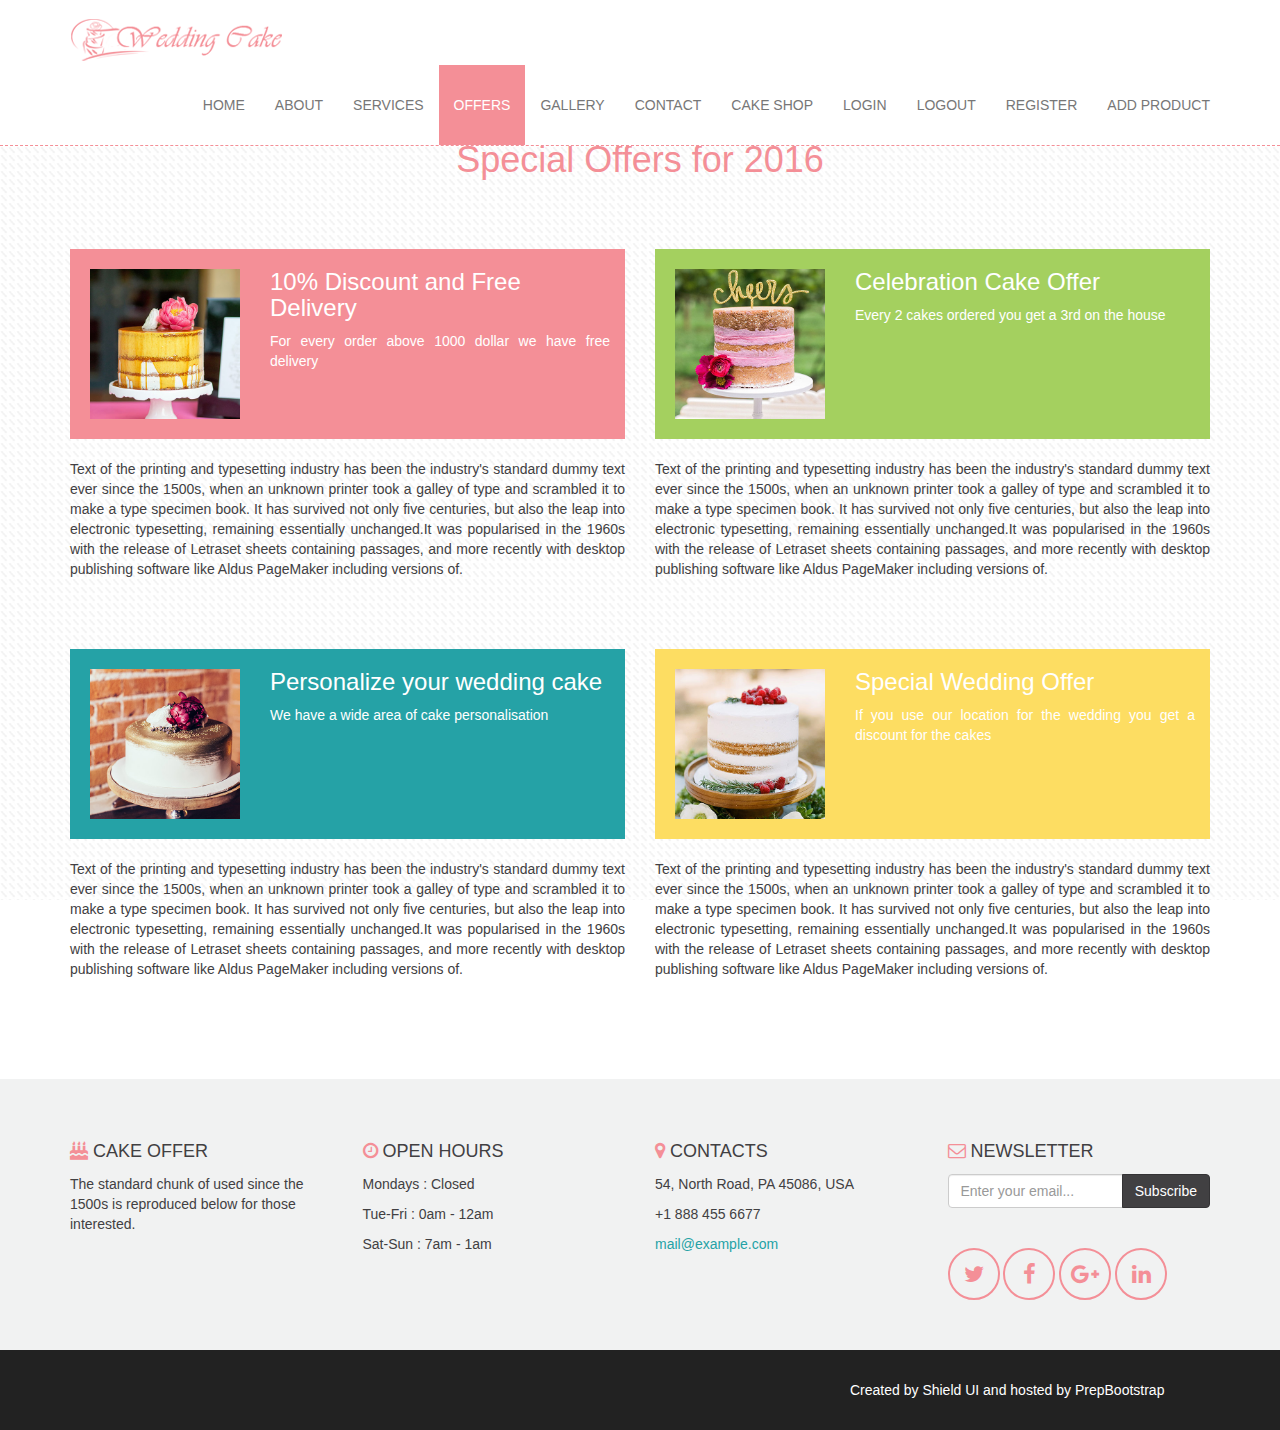
<file: src/main/resources/templates/offers.html>
<!DOCTYPE html>
<html lang="en" xmlns:th="http://www.thymeleaf.org"
      xmlns:sec="http://www.thymeleaf.org/thymeleaf-extras-springsecurity5">
<head>
    <meta charset="utf-8">
    <meta http-equiv="X-UA-Compatible" content="IE=edge">
    <meta name="viewport" content="width=device-width, initial-scale=1">

    <title>Offers | Wedding Cake Bootstrap Theme</title>

    <!-- CSS includes -->
    <link href="bootstrap/css/bootstrap.min.css" rel="stylesheet">
    <link href="fonts/font-awesome/css/font-awesome.min.css" rel="stylesheet">
    <link href="css/theme.css" rel="stylesheet">

    <!-- HTML5 shim and Respond.js for IE8 support of HTML5 elements and media queries -->
    <!-- WARNING: Respond.js doesn't work if you view the page via file:// -->
    <!--[if lt IE 9]>
    <script src="https://oss.maxcdn.com/html5shiv/3.7.2/html5shiv.min.js"></script>
    <script src="https://oss.maxcdn.com/respond/1.4.2/respond.min.js"></script>
    <![endif]-->
</head>
<body>

<!-- Navbar -->
<nav class="navbar navbar-default navbar-fixed-top">
    <div class="container">
        <!-- Brand and toggle get grouped for better mobile display -->
        <div class="navbar-header">
            <button type="button" class="navbar-toggle collapsed" data-toggle="collapse"
                    data-target="#bs-example-navbar-collapse-1" aria-expanded="false">
                <span class="sr-only">Toggle navigation</span>
                <span class="icon-bar"></span>
                <span class="icon-bar"></span>
                <span class="icon-bar"></span>
            </button>
            <a href="index.html" title="Wedding Cake Bootstrap Theme">
                <img class="img-responsive" src="images/logo.png" alt="Wedding Cake Bootstrap Theme"/>
            </a>
        </div>
        <!-- Collect the nav links, forms, and other content for toggling -->
        <div class="collapse navbar-collapse" id="bs-example-navbar-collapse-1">
            <ul class="nav navbar-nav navbar-right">
                <li><a href="/index" class="smooth-scroll">HOME</a></li>
                <li><a href="/about">ABOUT</a></li>
                <li><a href="/stuff">SERVICES</a></li>
                <li class="active"><a href="/offers">OFFERS</a></li>
                <li><a href="/gallery">GALLERY</a></li>
                <li><a href="/contact">CONTACT</a></li>
                <li><a href="/cards" sec:authorize="isAuthenticated()">CAKE SHOP</a></li>
                <li><a href="/login" sec:authorize="!isAuthenticated()">LOGIN</a></li>
                <li><a href="/logout" sec:authorize="isAuthenticated()">LOGOUT</a></li>
                <li><a href="/register" sec:authorize="!isAuthenticated()">REGISTER</a></li>

                <li><a href="/product/add" sec:authorize="hasAuthority('ADMIN')">ADD PRODUCT</a></li>
            </ul>
        </div><!-- /.navbar-collapse -->
    </div><!-- /.container-fluid -->
</nav>

<div class="container-offers">
    <div class="container">
        <div class="page-header" id="offers">
            <h1 class="text-danger text-center">Special Offers for 2016</h1>
        </div>
        <div class="row">
            <div class="col-md-6" style="padding:30px;">
                <div class="row" style="background-color:#F48F97; color:#fff;">
                    <div class="col-md-4 col-sm-4 text-center" style="padding:20px;">
                        <img src="images/image6.jpg" style="width:150px; height:150px;"/>
                    </div>
                    <div class="col-md-8 col-sm-8">
                        <h3>10% Discount and Free Delivery</h3>
                        <p class=" text-justify">For every order above 1000 dollar we have free delivery</p>
                    </div>
                </div>
                <div class="row text-justify" style="padding-top:20px;">
                    <p>Text of the printing and typesetting industry has been the industry's standard dummy text ever
                        since the 1500s, when an unknown printer took a galley of type and scrambled it to make a type
                        specimen book. It has survived not only five centuries, but also the leap into electronic
                        typesetting, remaining essentially unchanged.It was popularised in the 1960s with the release of
                        Letraset sheets containing passages, and more recently with desktop publishing software like
                        Aldus PageMaker including versions of.</p>
                </div>
            </div>
            <div class="col-md-6" style="padding:30px;">
                <div class="row" style="background-color:#a4d05f; color:#fff;">
                    <div class="col-md-4 col-sm-4 text-center" style="padding:20px;">
                        <img src="images/image7.jpg" style="width:150px; height:150px;"/>
                    </div>
                    <div class="col-md-8 col-sm-8">
                        <h3>Celebration Cake Offer</h3>
                        <p class=" text-justify">Every 2 cakes ordered you get a 3rd on the house</p>
                    </div>
                </div>
                <div class="row text-justify" style="padding-top:20px;">
                    <p>Text of the printing and typesetting industry has been the industry's standard dummy text ever
                        since the 1500s, when an unknown printer took a galley of type and scrambled it to make a type
                        specimen book. It has survived not only five centuries, but also the leap into electronic
                        typesetting, remaining essentially unchanged.It was popularised in the 1960s with the release of
                        Letraset sheets containing passages, and more recently with desktop publishing software like
                        Aldus PageMaker including versions of.</p>
                </div>
            </div>
            <div class="col-md-6" style="padding:30px;">
                <div class="row" style="background-color:#25a2a6; color:#fff;">
                    <div class="col-md-4 col-sm-4 text-center" style="padding:20px;">
                        <img src="images/image8.jpg" style="width:150px; height:150px;"/>
                    </div>
                    <div class="col-md-8 col-sm-8">
                        <h3>Personalize your wedding cake</h3>
                        <p class=" text-justify">We have a wide area of cake personalisation</p>
                    </div>
                </div>
                <div class="row text-justify" style="padding-top:20px;">
                    <p>Text of the printing and typesetting industry has been the industry's standard dummy text ever
                        since the 1500s, when an unknown printer took a galley of type and scrambled it to make a type
                        specimen book. It has survived not only five centuries, but also the leap into electronic
                        typesetting, remaining essentially unchanged.It was popularised in the 1960s with the release of
                        Letraset sheets containing passages, and more recently with desktop publishing software like
                        Aldus PageMaker including versions of.</p>
                </div>
            </div>
            <div class="col-md-6" style="padding:30px;">
                <div class="row" style="background-color:#fddd62; color:#fff;">
                    <div class="col-md-4 col-sm-4 text-center" style="padding:20px;">
                        <img src="images/image9.jpg" style="width:150px; height:150px;"/>
                    </div>
                    <div class="col-md-8 col-sm-8">
                        <h3>Special Wedding Offer </h3>
                        <p class=" text-justify">If you use our location for the wedding you get a discount for the cakes</p>
                    </div>
                </div>
                <div class="row text-justify" style="padding-top:20px;">
                    <p>Text of the printing and typesetting industry has been the industry's standard dummy text ever
                        since the 1500s, when an unknown printer took a galley of type and scrambled it to make a type
                        specimen book. It has survived not only five centuries, but also the leap into electronic
                        typesetting, remaining essentially unchanged.It was popularised in the 1960s with the release of
                        Letraset sheets containing passages, and more recently with desktop publishing software like
                        Aldus PageMaker including versions of.</p>
                </div>
            </div>
        </div>
    </div>
</div>

<footer id="subfooter" class="clearfix">
    <div class="container">
        <div class="row">
            <div class="col-md-3">
                <p style="font-size:18px;"><span class="fa fa-birthday-cake text-danger"></span> CAKE OFFER</p>
                <p>The standard chunk of used since the 1500s is reproduced below for those interested.</p>
            </div>
            <div class="col-md-3">
                <p style="font-size:18px;"><span class="fa fa-clock-o text-danger"></span> OPEN HOURS</p>
                <p>Mondays : Closed</p>
                <p>Tue-Fri : 0am - 12am</p>
                <p>Sat-Sun : 7am - 1am</p>
            </div>
            <div class="col-md-3">
                <p style="font-size:18px;"><span class="fa fa-map-marker text-danger"></span> CONTACTS</p>
                <p>54, North Road, PA 45086, USA</p>
                <p>+1 888 455 6677</p>
                <p><a href="mailto:mail@example.com">mail@example.com</a></p>
            </div>
            <div class="col-md-3">
                <p style="font-size:18px;"><span class="fa fa-envelope-o text-danger"></span> NEWSLETTER</p>
                <p>
                <div class="input-group">
                    <input type="text" class="form-control" placeholder="Enter your email..."/>
                    <span class="input-group-btn">
                            <button class="btn btn-primary" type="button">Subscribe</button>
                        </span>
                </div>
                </p>
                <p><br/></p>
                <p>
                    <a class="fa fa-twitter footer-socialicon" target="_blank" href="https://twitter.com/"></a>
                    <a class="fa fa-facebook footer-socialicon" target="_blank" href="https://www.facebook.com/"></a>
                    <a class="fa fa-google-plus footer-socialicon" target="_blank" href="https://plus.google.com/"></a>
                    <a class="fa fa-linkedin footer-socialicon" target="_blank" href="https://plus.google.com/"></a>
                </p>
            </div>
        </div>
    </div>
</footer>

<footer id="footer" class="clearfix">
    <div class="container">
        <div class="row">
            <div class="col-md-8">

            </div>
            <div class="col-md-4">
                <p>Created by <a href="https://www.shieldui.com" title="Shield UI">Shield UI</a> and hosted by <a
                        href="https://www.prepbootstrap.com" title="PrepBootstrap">PrepBootstrap</a></p>
            </div>
        </div>
    </div>
</footer>

<script src="js/jquery.min.js"></script>
<script src="bootstrap/js/bootstrap.min.js"></script>

</body>
</html>
</file>
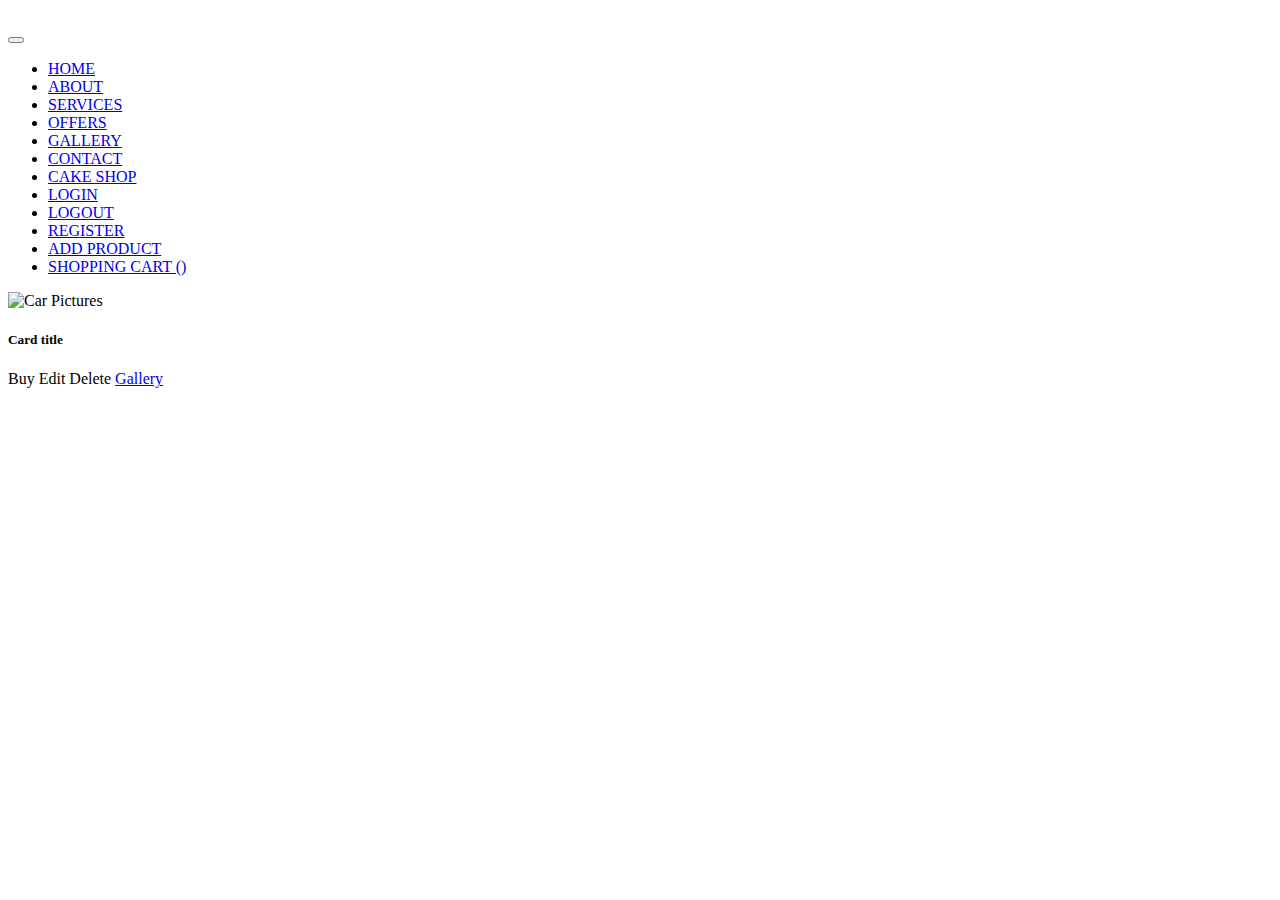
<file: src/main/resources/templates/productView.html>
<!DOCTYPE html>
<html lang="en" xmlns:th="http://www.thymeleaf.org"
      xmlns:sec="http://www.thymeleaf.org/thymeleaf-extras-springsecurity5">
<head>
    <title>PRODUCT VIEW | Wedding Cake Bootstrap Theme</title>


    <!--    AL MEU !!!-->
    <title>Front PAGE</title>
    <link href="https://fonts.googleapis.com/css?family=Courgette|Open+Sans&display=swap" rel="stylesheet">
    <link href="https://cdn.jsdelivr.net/npm/bootstrap@5.1.0/dist/css/bootstrap.min.css" rel="stylesheet"
          integrity="sha384-KyZXEAg3QhqLMpG8r+8fhAXLRk2vvoC2f3B09zVXn8CA5QIVfZOJ3BCsw2P0p/We" crossorigin="anonymous">
    <script src="https://cdn.jsdelivr.net/npm/bootstrap@5.1.0/dist/js/bootstrap.bundle.min.js"
            integrity="sha384-U1DAWAznBHeqEIlVSCgzq+c9gqGAJn5c/t99JyeKa9xxaYpSvHU5awsuZVVFIhvj"
            crossorigin="anonymous"></script>


    <!--    AL MEU !!!-->
    <link th:rel="stylesheet" th:href="@{/css/cards.css}"/>

</head>
<body>

<div class="bg"></div>
<div class="bg bg2"></div>
<div class="bg bg3"></div>


<!--Navbar-->
<br>
<nav id="nav" class="navbar navbar-expand-lg navbar-light bg-light">
    <button class="navbar-toggler" type="button" data-toggle="collapse" data-target="#navbarNav"
            aria-controls="navbarNav" aria-expanded="false" aria-label="Toggle navigation">
        <span class="navbar-toggler-icon"></span>
    </button>

    <div class="collapse navbar-collapse" id="navbarNav">
        <ul class="navbar-nav">
            <li class="nav-item active">
                <a class="nav-link" href="/index">HOME <span class="sr-only"></span></a>
            </li>
            <li class="nav-item">
                <a class="nav-link" href="/about">ABOUT</a>
            </li>
            <li class="nav-item">
                <a class="nav-link" href="/stuff">SERVICES</a>
            </li>
            <li class="nav-item">
                <a class="nav-link" href="/offers">OFFERS</a>
            </li>
            <li class="nav-item">
                <a class="nav-link" href="/gallery">GALLERY</a>
            </li>
            <li class="nav-item">
                <a class="nav-link" href="/contact">CONTACT</a>
            </li>

            <li class="nav-item">
                <a class="nav-link" href="/cards" sec:authorize="isAuthenticated()">CAKE SHOP</a>
            </li>
            <li class="nav-item">
                <a class="nav-link" sec:authorize="!isAuthenticated()" href="/login">LOGIN</a>
            </li>
            <li class="nav-item">
                <a class="nav-link" sec:authorize="isAuthenticated()" href="/logout">LOGOUT</a>
            </li>
            <li class="nav-item">
                <a class="nav-link" sec:authorize="!isAuthenticated()" href="/register">REGISTER</a>
            </li>
            <li class="nav-item">
                <a class="nav-link" href="/product/add" sec:authorize="hasAuthority('ADMIN')">ADD PRODUCT</a>
            </li>

            <li class="nav-item">
                <!--                    count shopping cart-->
                <a class="nav-link" sec:authorize="hasAuthority('USER')" href="/get-cart">SHOPPING CART (<span
                        th:text="${cartSize} + ' product'"></span>)</a>
            </li>

        </ul>
    </div>

</nav>



<div id="design" class="card card-custom text-center card-img-top" style="width: 25rem;">
    <img th:src="${product.imagineUrl}" class="card-img-top" alt="Car Pictures">
    <div class="card-body">
        <h5 class="card-title" th:text="${product.brand}">Card title</h5>
        <p class="card-text" th:text="${product.description}"></p>
        <p class="card-text" th:text="'Weight: '+ ${product.kg} + ' KG' "></p>
        <h4 id="price" class="card-text" th:text="'Price: '+${product.price} + ' Lei' "></h4>
        <p class="card-text" sec:authorize="hasAuthority('ADMIN')" th:text="${product.quantity} + ' in Stock' "></p>

        <a th:href="@{'/add-cart/' + ${product.productId}}" class="btn btn-dark"
           sec:authorize="hasAuthority('USER')">Buy</a>

        <a th:href="@{'/product/edit/' + ${product.productId}}" class="btn btn-dark"
           sec:authorize="hasAuthority('ADMIN')">Edit</a>

        <a th:href="@{'/product/delete/' + ${product.productId}}" class="btn btn-dark"
           sec:authorize="hasAuthority('ADMIN')">Delete</a>

        <a class="btn btn-dark" href="/gallery" sec:authorize="hasAuthority('USER')">Gallery</a>

    </div>
</div>



<!--<a href="/cards">-->
<!--    <div><img src="/imagines/carusel2.jpg" class="d-block w-100" alt="..."> </div></a>-->
<!--<br>-->

</body>
</html>
</file>
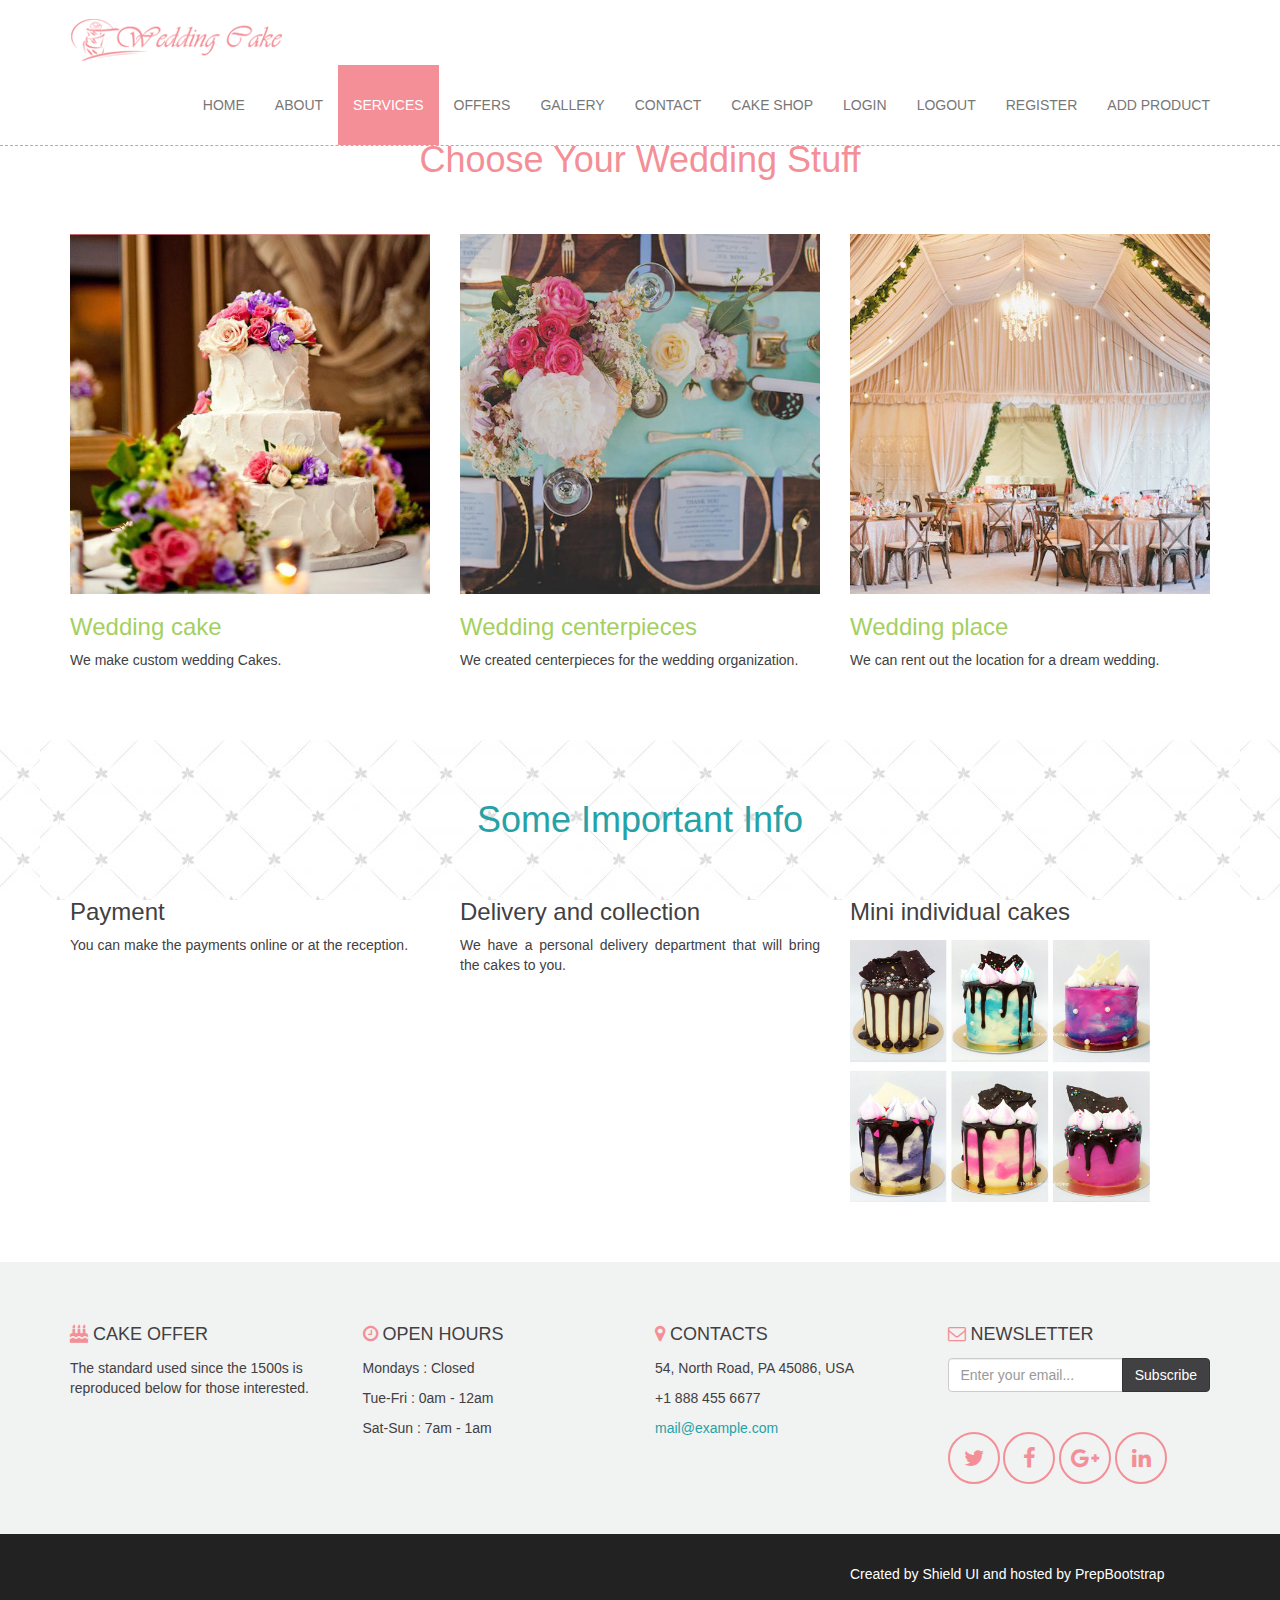
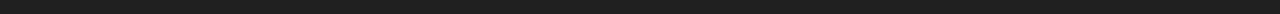
<file: src/main/resources/templates/stuff.html>
<!DOCTYPE html>
<html lang="en" xmlns:th="http://www.thymeleaf.org"
	  xmlns:sec="http://www.thymeleaf.org/thymeleaf-extras-springsecurity5">
<head>
	<meta charset="utf-8">
	<meta http-equiv="X-UA-Compatible" content="IE=edge">
	<meta name="viewport" content="width=device-width, initial-scale=1">

	<title>Services | Wedding Cake Bootstrap Theme</title>

	<!-- CSS includes -->
	<link href="bootstrap/css/bootstrap.min.css" rel="stylesheet">
	<link href="fonts/font-awesome/css/font-awesome.min.css" rel="stylesheet">
    <link href="css/theme.css" rel="stylesheet">

	<!-- HTML5 shim and Respond.js for IE8 support of HTML5 elements and media queries -->
	<!-- WARNING: Respond.js doesn't work if you view the page via file:// -->
	<!--[if lt IE 9]>
		<script src="https://oss.maxcdn.com/html5shiv/3.7.2/html5shiv.min.js"></script>
		<script src="https://oss.maxcdn.com/respond/1.4.2/respond.min.js"></script>
	<![endif]-->
</head>
<body>

<!-- Navbar -->
<nav class="navbar navbar-default navbar-fixed-top">
	<div class="container">
		<!-- Brand and toggle get grouped for better mobile display -->
		<div class="navbar-header">
			<button type="button" class="navbar-toggle collapsed" data-toggle="collapse" data-target="#bs-example-navbar-collapse-1" aria-expanded="false">
				<span class="sr-only">Toggle navigation</span>
				<span class="icon-bar"></span>
				<span class="icon-bar"></span>
				<span class="icon-bar"></span>
			</button>
			<a href="index.html" title="Wedding Cake Bootstrap Theme">
				<img class="img-responsive" src="images/logo.png" alt="Wedding Cake Bootstrap Theme"/>
			</a>
		</div>
		<!-- Collect the nav links, forms, and other content for toggling -->
		<div class="collapse navbar-collapse" id="bs-example-navbar-collapse-1">
			<ul class="nav navbar-nav navbar-right">
				<li><a href="/index" class="smooth-scroll">HOME</a></li>
				<li><a href="/about">ABOUT</a></li>
				<li class="active"><a href="/stuff">SERVICES</a></li>
				<li><a href="/offers">OFFERS</a></li>
				<li><a href="/gallery">GALLERY</a></li>
				<li><a href="/contact">CONTACT</a></li>
				<li><a href="/cards" sec:authorize="isAuthenticated()">CAKE SHOP</a></li>
				<li><a href="/login" sec:authorize="!isAuthenticated()">LOGIN</a></li>
				<li><a href="/logout" sec:authorize="isAuthenticated()">LOGOUT</a></li>
				<li><a href="/register" sec:authorize="!isAuthenticated()">REGISTER</a></li>

				<li><a href="/product/add" sec:authorize="hasAuthority('ADMIN')">ADD PRODUCT</a></li>
			</ul>
		</div><!-- /.navbar-collapse -->
	</div><!-- /.container-fluid -->
</nav>


<div class="container-services">
    <div class="container">
        <div class="page-header" id="services">
			<h1 class="text-danger text-center">Choose Your Wedding Stuff</h1>
        </div>
		<div class="row">
			<div class="col-md-4">
				<img src="images/services1.jpg" style="width:400px" class="img-responsive" />
				<h3 class="text-success">Wedding cake </h3>
				<p class="text-justify">We make custom wedding Cakes.</p>
			</div>
			<div class="col-md-4">
				<img src="images/services2.jpg" style="width:400px" class="img-responsive" />
				<h3 class="text-success">Wedding centerpieces</h3>
				<p class="text-justify">We created centerpieces for the wedding organization.</p>
			</div>
			<div class="col-md-4">
				<img src="images/services3.jpg" style="width:400px" class="img-responsive" />
				<h3 class="text-success">Wedding place </h3>
				<p class="text-justify">We can rent out the location for a dream wedding.</p>
			</div>
		</div>
    </div>
</div>

<div class="container-important-info">
    <div class="container">
        <div class="page-header" id="important-info">
			<h1 class="text-info text-center">Some Important Info</h1>
        </div>
		<div class="row">
			<div class="col-md-4">
				<h3>Payment</h3>
				<p class="text-justify">You can make the payments online or at the reception.</p>
			</div>
			<div class="col-md-4">
				<h3>Delivery and collection</h3>
				<p class="text-justify">We have a personal delivery department that will bring the cakes to you.</p>
			</div>
			<div class="col-md-4">
				<h3>Mini individual cakes</h3>
				<img src="images/image5.jpg" style="width:300px" class="img-responsive"  />
			</div>
		</div>
    </div>
</div>

<footer id="subfooter" class="clearfix">
    <div class="container">
        <div class="row">
            <div class="col-md-3">
                <p style="font-size:18px;"><span class="fa fa-birthday-cake text-danger"></span> CAKE OFFER</p>
                <p>The standard used since the 1500s is reproduced below for those interested.</p>
            </div>
            <div class="col-md-3">
                <p style="font-size:18px;"><span class="fa fa-clock-o text-danger"></span> OPEN HOURS</p>
                <p>Mondays : Closed</p>
				<p>Tue-Fri : 0am - 12am</p>
                <p>Sat-Sun : 7am - 1am</p>
            </div>
			<div class="col-md-3">
                <p style="font-size:18px;"><span class="fa fa-map-marker text-danger"></span> CONTACTS</p>
                <p>54, North Road, PA 45086, USA</p>
                <p>+1 888 455 6677</p>
                <p><a href="mailto:mail@example.com">mail@example.com</a></p>
            </div>
            <div class="col-md-3">
                <p style="font-size:18px;"><span class="fa fa-envelope-o text-danger"></span> NEWSLETTER</p>
                <p>
                    <div class="input-group">
                        <input type="text" class="form-control" placeholder="Enter your email..." />
                        <span class="input-group-btn">
                            <button class="btn btn-primary" type="button">Subscribe</button>
                        </span>
                    </div>
                </p>
                <p><br /></p>
                <p>
                    <a class="fa fa-twitter footer-socialicon" target="_blank" href="https://twitter.com/"></a>
                    <a class="fa fa-facebook footer-socialicon" target="_blank" href="https://www.facebook.com/"></a>
                    <a class="fa fa-google-plus footer-socialicon" target="_blank" href="https://plus.google.com/"></a>
                    <a class="fa fa-linkedin footer-socialicon" target="_blank" href="https://plus.google.com/"></a>
                </p>
            </div>
        </div>
    </div>
</footer>

<footer id="footer" class="clearfix">
    <div class="container">
        <div class="row">
            <div class="col-md-8">

            </div>
            <div class="col-md-4">
                <p>Created by <a href="https://www.shieldui.com" title="Shield UI">Shield UI</a> and hosted by <a href="https://www.prepbootstrap.com" title="PrepBootstrap">PrepBootstrap</a></p>
            </div>
        </div>
    </div>
</footer>

<script src="js/jquery.min.js"></script>
<script src="bootstrap/js/bootstrap.min.js"></script>

</body>
</html>
</file>
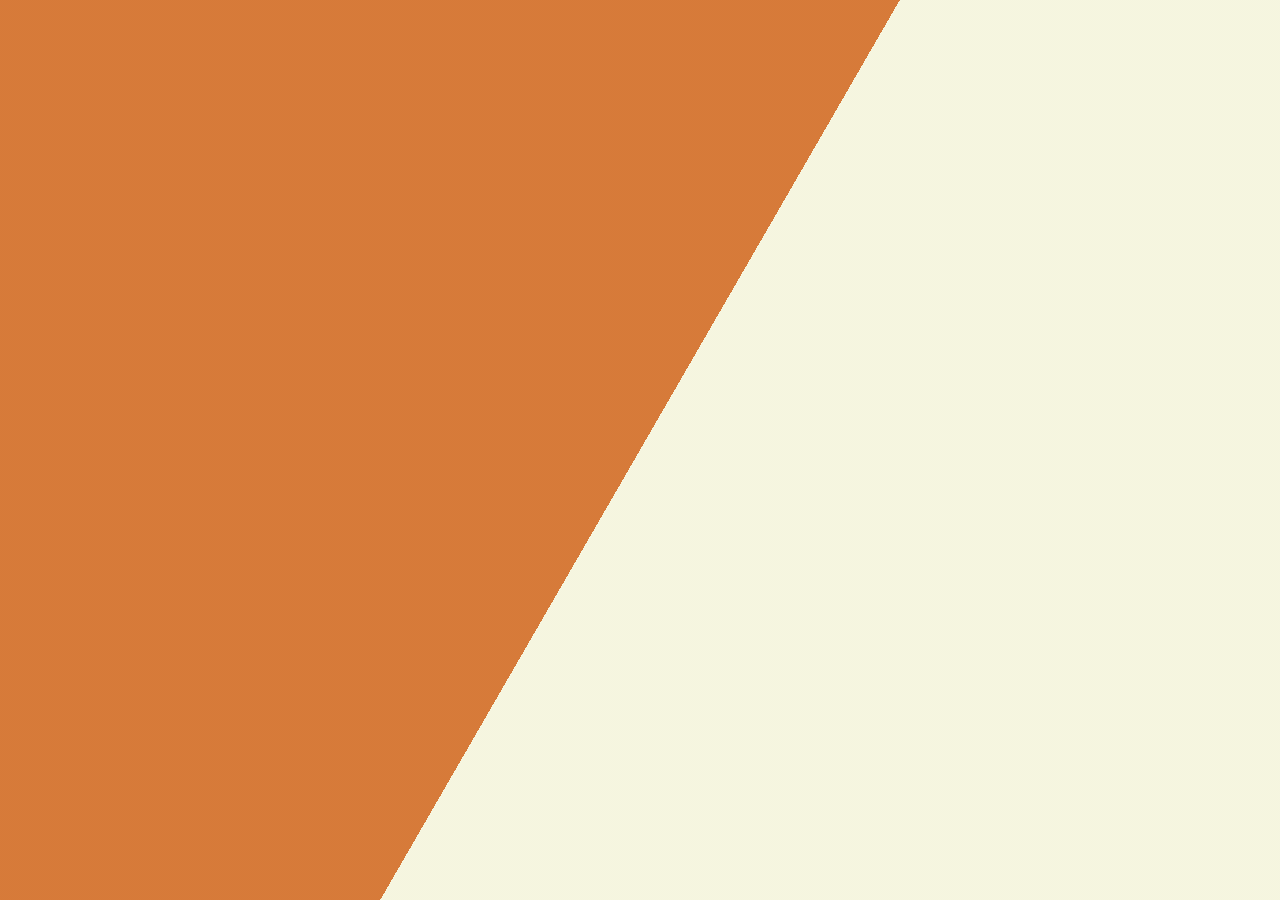
<file: src/main/resources/templates/successfully.html>
<!DOCTYPE html>
<html lang="en">
<head>
    <title>Successfully</title>
    <link href="https://fonts.googleapis.com/css?family=Courgette|Open+Sans&display=swap" rel="stylesheet">
    <link href="https://cdn.jsdelivr.net/npm/bootstrap@5.1.0/dist/css/bootstrap.min.css" rel="stylesheet"
          integrity="sha384-KyZXEAg3QhqLMpG8r+8fhAXLRk2vvoC2f3B09zVXn8CA5QIVfZOJ3BCsw2P0p/We" crossorigin="anonymous">
    <script src="https://cdn.jsdelivr.net/npm/bootstrap@5.1.0/dist/js/bootstrap.bundle.min.js"
            integrity="sha384-U1DAWAznBHeqEIlVSCgzq+c9gqGAJn5c/t99JyeKa9xxaYpSvHU5awsuZVVFIhvj"
            crossorigin="anonymous"></script>


    <style>
        html {
            height: 100%;
        }

        body {
            margin: 0;
        }

        .bg {
            animation: slide 3s ease-in-out infinite alternate;
            background-image: linear-gradient(-60deg, beige 50%, chocolate 50%);
            bottom: 0;
            left: -50%;
            opacity: .5;
            position: fixed;
            right: -50%;
            top: 0;
            z-index: -1;
        }

        .bg2 {
            animation-direction: alternate-reverse;
            animation-duration: 4s;
        }

        .bg3 {
            animation-duration: 5s;
        }

        h1 {
            font-family: monospace;
        }

        @keyframes slide {
            0% {
                transform: translateX(-25%);
            }
            100% {
                transform: translateX(25%);
            }
        }

        /*===================
        animation01
        ====================*/
        .animation01 {
            position: absolute;
            width: 100%;
            height: 100%;
        }

        .border_box {
            position: absolute;
            top: 50%;
            left: 50%;
            transform: translate(-50%, -50%);
            width: 15vw;
            height: 15vw;
        }

        .line {
            display: block;
            position: absolute;
            right: 0;
            bottom: 0;
            background-color: black;
            opacity: 0;
        }

        .line01 {
            top: 0;
            left: 100%;
            width: 0.15vw;
            height: 15.15vw;
            transform-origin: bottom;
            animation: animation01_line01 0.2s linear 0.3s forwards;
        }

        .line03 {
            top: 0;
            left: 0;
            width: 0.15vw;
            height: 15.15vw;
            transform-origin: bottom;
            animation: animation01_line01 0.2s linear 0.6s forwards;
        }

        @keyframes animation01_line01 {
            0% {
                transform: scale3d(1, 0, 1);
                opacity: 1;
            }
            100% {
                transform: scale3d(1, 1, 1);
                opacity: 1;
            }
        }

        .line02 {
            top: 100%;
            left: 0;
            width: 15.15vw;
            height: 0.15vw;
            transform-origin: right;
            animation: animation01_line02 0.2s linear 0.4s forwards;
        }

        .line04 {
            top: 0;
            left: 0;
            width: 15.15vw;
            height: 0.15vw;
            transform-origin: left;
            animation: animation01_line02 0.2s linear 0.8s forwards;
        }

        @keyframes animation01_line02 {
            0% {
                transform: scale3d(0, 1, 1);
                opacity: 1;
            }
            100% {
                transform: scale3d(1, 1, 1);
                opacity: 1;
            }
        }

        .circle {
            display: block;
            position: absolute;
            right: 0;
            bottom: 0;
            width: 1.2vw;
            height: 1.2vw;
            border: 0.1vw solid #fff;
            border-radius: 50%;
            opacity: 0;
        }

        .circle01 {
            top: 96%;
            left: 96%;
            margin: 0 auto;
            animation: animation01_circle 0.3s linear 0.3s forwards;
        }

        .circle02 {
            top: 96%;
            left: -99%;
            margin: 0 auto;
            animation: animation01_circle 0.3s linear 0.45s forwards;
        }

        .circle03 {
            top: -4%;
            left: -99%;
            margin: 0 auto;
            animation: animation01_circle 0.3s linear 0.65s forwards;
        }

        .circle04 {
            top: -4%;
            left: 96%;
            margin: 0 auto;
            animation: animation01_circle 0.3s linear 0.85s forwards;
        }

        @keyframes animation01_circle {
            0% {
                transform: scale3d(0, 0, 1);
                opacity: 1;
            }
            40% {
                transform: scale3d(1, 1, 1);
                opacity: 1;
            }
            60% {
                transform: scale3d(1, 1, 1);
                opacity: 1;
            }
            100% {
                transform: scale3d(0, 0, 1);
                opacity: 1;
            }
        }

        .wave {
            position: absolute;
            top: 50%;
            left: 50%;
            transform: translate(-50%, -50%);
            width: 13.5vw;
            height: 13.5vw;
            overflow: hidden;
        }

        .wave_wrapper {
            width: 200%;
            height: 150%;
            position: absolute;
            top: -25%;
            right: 0;
            bottom: 0;
            left: -50%;
            margin: 0 auto;
            animation: animation01_wave_wrapper 1s linear 1s forwards;
        }

        @keyframes animation01_wave_wrapper {
            0% {
                transform: rotate(0);
            }
            25% {
                transform: rotate(15deg);
            }
            50% {
                transform: rotate(0);
            }
            75% {
                transform: rotate(-15deg);
            }
            100% {
                transform: rotate(0);
            }
        }

        .wave_box {
            position: absolute;
            top: 0;
            right: 0;
            bottom: 0;
            left: 0;
            margin: 0 auto;
            width: 100%;
            height: 100%;
            background-color: #fff;
            transform-origin: bottom;
            animation: animation01_wave_box 1s linear 1s forwards;
            opacity: 0;
        }

        @keyframes animation01_wave_box {
            0% {
                transform: scale3d(1, 0, 1);
                opacity: 1;
            }
            100% {
                transform: scale3d(1, 1, 1);
                opacity: 1;
            }
        }

        .animation_line {
            position: absolute;
            right: 0;
            bottom: 0;
            margin: 0 auto;
            background-color: #fff;
            opacity: 0;
        }

        .animation_line_wrapper {
            position: absolute;
            top: 0;
            right: 0;
            bottom: 0;
            left: 0;
            margin: 0 auto;
            width: 100%;
            height: 100%;
        }

        .animation_line01 {
            top: -15%;
            left: 0;
            width: 0.2vw;
            height: 0.7vw;
            animation: animation_line01 0.3s cubic-bezier(0.165, 0.84, 0.44, 1) 1.9s;
            transform-origin: top;
        }

        .animation_line02_wrapper {
            transform: rotate(45deg)
        }

        .animation_line02 {
            top: -35%;
            left: 0;
            width: 0.2vw;
            height: 0.7vw;
            animation: animation_line01 0.3s cubic-bezier(0.165, 0.84, 0.44, 1) 1.9s;
            transform-origin: top;
        }

        @keyframes animation_line01 {
            0% {
                transform: translateY(0);
                opacity: 1;
            }
            100% {
                transform: translateY(-1.5vw);
                opacity: 1;
            }
        }

        .animation_line03 {
            top: 50%;
            left: 110%;
            width: 0.7vw;
            height: 0.2vw;
            animation: animation_line03 0.3s cubic-bezier(0.165, 0.84, 0.44, 1) 1.9s;
            transform-origin: right;
        }

        .animation_line04_wrapper {
            transform: rotate(45deg)
        }

        .animation_line04 {
            top: 50%;
            left: 128%;
            width: 0.7vw;
            height: 0.2vw;
            animation: animation_line03 0.3s cubic-bezier(0.165, 0.84, 0.44, 1) 1.9s;
            transform-origin: right;
        }

        @keyframes animation_line03 {
            0% {
                transform: translateX(0);
                opacity: 1;
            }
            100% {
                transform: translateX(1.5vw);
                opacity: 1;
            }
        }

        .animation_line05 {
            top: 110%;
            left: 0;
            width: 0.2vw;
            height: 0.7vw;
            animation: animation_line05 0.3s cubic-bezier(0.165, 0.84, 0.44, 1) 1.9s;
            transform-origin: bottom;
        }

        .animation_line06_wrapper {
            transform: rotate(45deg)
        }

        .animation_line06 {
            top: 128%;
            left: 0;
            width: 0.2vw;
            height: 0.7vw;
            animation: animation_line05 0.3s cubic-bezier(0.165, 0.84, 0.44, 1) 1.9s;
            transform-origin: bottom;
        }

        @keyframes animation_line05 {
            0% {
                transform: translateY(0);
                opacity: 1;
            }
            100% {
                transform: translateY(1.5vw);
                opacity: 1;
            }
        }

        .animation_line07 {
            top: 50%;
            left: -130%;
            width: 0.7vw;
            height: 0.2vw;
            animation: animation_line07 0.3s cubic-bezier(0.165, 0.84, 0.44, 1) 1.9s;
            transform-origin: left;
        }

        .animation_line08_wrapper {
            transform: rotate(45deg)
        }

        .animation_line08 {
            top: 50%;
            left: -162%;
            width: 0.7vw;
            height: 0.2vw;
            animation: animation_line07 0.3s cubic-bezier(0.165, 0.84, 0.44, 1) 1.9s;
            transform-origin: left;
        }

        @keyframes animation_line07 {
            0% {
                transform: translateX(0);
                opacity: 1;
            }
            100% {
                transform: translateX(-1.5vw);
                opacity: 1;
            }
        }

        .rhombus {
            position: absolute;
            width: 100%;
            height: 100%;
            animation: rhombus 0.2s linear 2.2s forwards;
        }

        @keyframes rhombus {
            0% {
                transform: rotate(0)
            }
            100% {
                transform: rotate(45deg)
            }
        }

        .rhombus_small {
            position: absolute;
            width: 100%;
            height: 100%;
            animation: rhombus_small 0.4s linear 2.55s forwards;
        }

        @keyframes rhombus_small {
            0% {
                transform: scale3d(1, 1, 1);
                opacity: 1;
            }
            99% {
                transform: scale3d(0.15, 0.15, 0.15);
                opacity: 1;
            }
            100% {
                transform: scale3d(0.15, 0.15, 0.15);
                opacity: 0;
            }
        }

        /*===================
        animation02
        ====================*/
        .animation02 {
            position: absolute;
            width: 100%;
            height: 100%;
        }

        .rhombus_box {
            position: absolute;
            top: 0;
            right: 0;
            bottom: 0;
            left: 0;
            margin: auto;
            width: 40vw;
            height: 40vw;
            animation: rhombus_box 0.4s linear 3.55s forwards;
        }

        .rhombus_item_wrapper {
            position: absolute;
            top: 0;
            right: 0;
            bottom: 0;
            left: 0;
            margin: auto;
            width: 2.1vw;
            height: 2.1vw;
            opacity: 0;
        }

        .rhombus_item {
            position: absolute;
            top: 0;
            right: 0;
            bottom: 0;
            left: 0;
            margin: auto;
            width: 2.1vw;
            height: 2.1vw;
            background-color: #fff;
            transform: rotate(45deg)
        }

        .rhombus_item01_wrapper {
            animation: rhombus_item01 0.5s linear 2.95s forwards;
        }

        .rhombus_item02_wrapper {
            animation: rhombus_item02 0.5s linear 2.95s forwards;
        }

        @keyframes rhombus_item01 {
            0% {
                transform: translateX(0);
                opacity: 1;
            }
            100% {
                transform: translateX(-18.5vw);
                opacity: 1;
            }
        }

        @keyframes rhombus_item02 {
            0% {
                transform: translateX(0);
                opacity: 1;
            }
            100% {
                transform: translateX(18.5vw);
                opacity: 1;
            }
        }

        @keyframes rhombus_box {
            0% {
                transform: rotate(0)
            }
            100% {
                transform: rotate(360deg)
            }
        }

        .double_content {
            position: absolute;
            top: 50%;
            left: 50%;
            transform: translate(-50%, -50%);
            width: 100%;
            height: 100%;
        }

        .double_wrapper02 {
            position: relative;
            width: 100%;
            height: 100%;
            animation: double_content forwards;
            opacity: 0;
        }

        .double_wrapper01 {
            display: block;
            position: absolute;
            border-radius: 50%;
            overflow: hidden;
        }

        .double_wrapper01::before {
            content: "";
            display: block;
            position: absolute;
            background: deepskyblue;
            z-index: 2;
        }

        .double_wrapper01::after {
            content: "";
            display: block;
            position: absolute;
            background: deepskyblue;
            z-index: 3;
        }

        /*============
        dotted circle
        ============*/
        .dotted02 {
            top: 0;
            animation-delay: 4.2s;
        }

        .dotted_hide {
            position: absolute;
            width: 31vw;
            height: 31vw;
            z-index: 1;
            top: 50%;
            left: 50%;
            transform: translate(-50%, -50%);
            border-radius: 50%;
            overflow: hidden;
        }

        .dotted01 {
            width: 30vw;
            height: 30vw;
            border: dotted 0.5vw #fff;
            z-index: 1;
            top: 50%;
            left: 50%;
            transform: translate(-50%, -50%);
            overflow: visible;
        }

        .dotted_right::before {
            content: "";
            display: block;
            position: absolute;
            background: deepskyblue;
            z-index: 3;
        }

        .dotted_right::before {
            top: 0;
            left: 0;
            width: 32vw;
            height: 32vw;
            transform-origin: left 16vw;
            animation: rotate-circle-right 0.5s linear 4.2s forwards;
        }

        .dotted_right {
            position: absolute;
            width: 16vw;
            height: 32vw;
            z-index: 1;
            top: 50%;
            left: 75%;
            transform: translate(-50%, -50%);
            overflow: hidden;
        }

        .dotted01::after {
            top: -1vw;
            left: -17vw;
            width: 32vw;
            height: 32vw;
            transform-origin: right 16vw;
            animation: rotate-circle-left01 0.5s linear 4.2s forwards;
        }

        @keyframes rotate-circle-left01 {
            0% {
                transform: rotate(0deg);
                background: deepskyblue;
                opacity: 1;
            }
            50% {
                transform: rotate(-180deg);
                background: deepskyblue;
                opacity: 1;
            }
            50.01% {
                transform: rotate(0deg);
                opacity: 0;
            }
            100% {
                transform: rotate(0deg);
                opacity: 0;
            }
        }

        /*============
        white circle
        ============*/
        .white02 {
            top: -100%;
            animation-delay: 4.7s;
        }

        .white01 {
            width: 29vw;
            height: 29vw;
            background: #fff;
            z-index: 1;
            top: 50%;
            left: 50%;
            transform: translate(-50%, -50%);
        }

        .white01::before {
            top: 0;
            left: 14.5vw;
            width: 29vw;
            height: 29vw;
            transform-origin: left 14.5vw;
            animation: rotate-circle-right 0.3s linear 4.7s forwards;

        }

        .white01::after {
            top: 0;
            left: -14.5vw;
            width: 29vw;
            height: 29vw;
            transform-origin: right 14.5vw;
            animation: rotate-circle-left 0.3s linear 4.7s forwards;
        }

        @keyframes rotate-circle-left {
            0% {
                transform: rotate(0deg);
                background: deepskyblue;
            }
            50% {
                transform: rotate(-180deg);
                background: deepskyblue;
            }
            50.01% {
                transform: rotate(-360deg);
                background: #fff;
            }
            100% {
                transform: rotate(-360deg);
                background: #fff;
            }
        }

        /*============
        gray circle
        ============*/
        .gray02 {
            top: -200%;
            animation-delay: 4.8s;
        }

        .gray01 {
            width: 8vw;
            height: 8vw;
            background: deepskyblue;
            z-index: 1;
            top: 50%;
            left: 50%;
            transform: translate(-50%, -50%);
        }

        .gray01::before {
            top: 0;
            left: 4vw;
            width: 8vw;
            height: 8vw;
            background: #fff;
            transform-origin: left 4vw;
            animation: rotate-circle-right 0.5s linear 4.8s forwards;

        }

        .gray01::after {
            top: 0;
            left: -4vw;
            width: 8vw;
            height: 8vw;
            background: #fff;
            transform-origin: right 4vw;
            animation: rotate-circle-left03 0.5s linear 4.8s forwards;
        }

        @keyframes rotate-circle-left03 {
            0% {
                transform: rotate(0deg);
                background: #fff;
            }
            50% {
                transform: rotate(-180deg);
                background: #fff;
            }
            50.01% {
                transform: rotate(-360deg);
                background: deepskyblue;
            }
            100% {
                transform: rotate(-360deg);
                background: deepskyblue;
            }
        }

        /*============
        big circle
        ============*/
        .orange02 {
            top: -300%;
            animation-delay: 5.3s;
        }

        .orange01 {
            width: 27vw;
            height: 27vw;
            background: deepskyblue;
            z-index: 1;
            top: 50%;
            left: 50%;
            transform: translate(-50%, -50%);
        }

        .orange01::before {
            top: 0;
            left: 13.5vw;
            width: 27vw;
            height: 27vw;
            background: #fff;
            transform-origin: left 13.5vw;
            animation: rotate-circle-right 0.5s linear 5.3s forwards;

        }

        .orange01::after {
            top: 0;
            left: -13.5vw;
            width: 27vw;
            height: 27vw;
            background: #fff;
            transform-origin: right 13.5vw;
            animation: rotate-circle-left02 0.5s linear 5.3s forwards;
        }

        @keyframes rotate-circle-left02 {
            0% {
                transform: rotate(0deg);
                background: #fff;
            }
            50% {
                transform: rotate(-180deg);
                background: #fff;
            }
            50.01% {
                transform: rotate(-360deg);
                background: deepskyblue;
            }
            100% {
                transform: rotate(-360deg);
                background: deepskyblue;
            }
        }

        @keyframes double_content {
            0% {
                opacity: 0;
            }
            100% {
                opacity: 1;
            }
        }

        @keyframes rotate-circle-right {
            0% {
                transform: rotate(0deg);
            }
            50% {
                transform: rotate(0deg);
            }
            100% {
                transform: rotate(-180deg);
            }
        }

        .name {
            position: absolute;
            top: 50%;
            left: 50%;
            transform: translate(-50%, -50%);
            width: 30vw;
            height: 30vw;
            animation: name 1.0s cubic-bezier(0.165, 0.84, 0.44, 1) 5.9s forwards;
            opacity: 0;
        }

        .name p {
            position: absolute;
            top: 50%;
            left: 50%;
            transform: translate(-50%, -50%);
            color: #fff;
            font-size: 2.0vw;
            font-family: 'Gill Sans', 'Gill Sans MT', Calibri, 'Trebuchet MS', sans-serif;
            letter-spacing: 0.1em;
        }

        .name_circle01 {
            position: absolute;
            top: 50%;
            left: 20%;
            transform: translate(-50%, -50%);
            background-color: #fff;
            width: 2vw;
            height: 2vw;
            border-radius: 50%;
        }

        .name_circle02 {
            position: absolute;
            top: 50%;
            left: 80%;
            transform: translate(-50%, -50%);
            background-color: #fff;
            width: 2vw;
            height: 2vw;
            border-radius: 50%;
        }

        @keyframes name {
            0% {
                opacity: 0;
            }
            100% {
                opacity: 1;
            }
        }

    </style>

</head>
<body>

<div class="bg"></div>
<div class="bg bg2"></div>
<div class="bg bg3"></div>

<!---==Successfully PAY=====-->
<div class="animation01">
    <div class="rhombus_small">
        <div class="rhombus">
            <div class="border_box">
                <span class="line line01"></span>
                <span class="line line02"></span>
                <span class="line line03"></span>
                <span class="line line04"></span>
                <span class="circle circle01"></span>
                <span class="circle circle02"></span>
                <span class="circle circle03"></span>
                <span class="circle circle04"></span>
                <span class="animation_line animation_line01"></span>
                <span class="animation_line_wrapper animation_line02_wrapper"><span
                        class="animation_line animation_line02"></span></span>
                <span class="animation_line animation_line03"></span>
                <span class="animation_line_wrapper animation_line04_wrapper"><span
                        class="animation_line animation_line04"></span></span>
                <span class="animation_line animation_line05"></span>
                <span class="animation_line_wrapper animation_line06_wrapper"><span
                        class="animation_line animation_line06"></span></span>
                <span class="animation_line animation_line07"></span>
                <span class="animation_line_wrapper animation_line08_wrapper"><span
                        class="animation_line animation_line08"></span></span>
            </div>
            <div class="wave">
                <div class="wave_wrapper">
                    <div class="wave_box"></div>
                </div>
            </div>
        </div>
    </div>
</div>
<div class="animation02">
    <div class="rhombus_box">
        <span class="rhombus_item_wrapper rhombus_item01_wrapper"><span class="rhombus_item"></span></span>
        <span class="rhombus_item_wrapper rhombus_item02_wrapper"><span class="rhombus_item"></span></span>
    </div>
    <div class="double_content">
        <div class="double_wrapper02 dotted02">
            <div class="dotted_hide">
                <div class="double_wrapper01 dotted01"><span class="dotted_right"></span></div>
            </div>
        </div>
        <div class="double_wrapper02 white02">
            <div class="double_wrapper01 white01"></div>
        </div>
        <div class="double_wrapper02 gray02">
            <div class="double_wrapper01 gray01"></div>
        </div>
        <div class="double_wrapper02 orange02">
            <div class="double_wrapper01 orange01"></div>
        </div>
    </div>
    <div class="name text-center">
        <p>We Receive Your money! Have a nice day!
            <a class="btn btn-dark" href="/index">Back Home</a>
        </p>
        <span class="name_circle01"></span>
        <span class="name_circle02"></span>
    </div>
</div>


<script></script>
</body>
</html>
</file>
<file: src/main/resources/templates/ext/unitegallery/css/unite-gallery.css>
.---------Protection--------{}

.ug-gallery-wrapper, 
.ug-gallery-wrapper *{
	transition: all !important;
	-o-transition: all !important;
	-webkit-transition: all;
	-moz-transition: all !important;
	-ms-transition: all !important;
	max-width:none;
}

.ug-gallery-wrapper{
	z-index:0;
} 

.ug-item-wrapper img{
	width:auto;
	max-width:none;
	margin:0px;
	padding:0px;
}

.ug-videoplayer-wrapper video{
	height:100%;
	width:100%;
}

.---------General_Styles--------{}

.ug-rtl{
	direction:rtl;
}

.ug-gallery-wrapper{
	overflow:hidden;
	position:relative;
	font-family:Arial, Helvetica, sans-serif;
}

.ug-error-message{
	text-align:center;
	padding-top:30px;
	padding-bottom:30px;
	font-size:20px;
	color:#F30D0D;
}

.ug-error-message-wrapper{
	width:100%;
	height:100%;
	border:1px solid black;
}

.ug-gallery-wrapper .ug-canvas-pie{
	position:absolute;
	z-index:4;
}

.ug-gallery-wrapper .ug-progress-bar{
	position:absolute;
	overflow:hidden;
	z-index:4;
}

.ug-gallery-wrapper .ug-progress-bar-inner{
	xposition:absolute;
}

.ug-gallery-wrapper.ug-fullscreen{
	height: 100% !important;
	width: 100% !important;
	max-width:none !important;
	max-height:none !important;
}

.ug-gallery-wrapper.ug-fake-fullscreen{
	position: fixed !important;
	height: auto !important;
	width: auto !important;
	max-width:none !important;
	max-height:none !important;
	margin: 0px !important;
	padding: 0px !important;
	top: 0px !important;
	left: 0px !important;
	bottom: 0px !important;
	right: 0px !important;
	z-index: 999999 !important;
}

.ug-body-fullscreen{
	overflow: hidden !important;
	height: 100% !important;
	width: 100% !important;
	margin:0px !important;
	padding:0px !important;	
}

.ug-gallery-wrapper .ug-preloader-trans{
	display:block;
	height:35px;
	width:32px;
	height:32px;
	background-image:url('../images/loader_skype_trans.gif');
	background-repeat:no-repeat;
}


.--------------SLIDER------------------{}

.ug-gallery-wrapper .ug-slider-wrapper{
	position:absolute;
	overflow:hidden;
	z-index:1;
	background-color:#000000;
}


.ug-slider-wrapper .ug-slide-wrapper{
	position:absolute;
}

.ug-slide-wrapper.ug-slide-clickable{
	cursor:pointer;
}

.ug-slider-wrapper .ug-slider-inner{
	position:absolute;
	z-index:0;
}

.ug-slider-wrapper .ug-item-wrapper{
	position:absolute;
	overflow:hidden;
}

.ug-slider-wrapper,
.ug-item-wrapper img{
	
	-webkit-user-select: none;	/* make unselectable */         
	-moz-user-select: none; 
	-ms-user-select: none;	
	max-width:none !important;
	box-sizing:border-box;
}

.ug-slider-wrapper .ug-slider-preloader{
	position:absolute;
	z-index:1;
	border:2px solid #ffffff;
	border-radius:6px;
	background-color:#ffffff;
	background-position:center center;
	background-repeat:no-repeat;
}

.ug-slider-preloader.ug-loader1{
	width:30px;
	height:30px;
	background-image:url('../images/loader-white1.gif');
}

.ug-slider-preloader.ug-loader1.ug-loader-black{
	background-image:url('../images/loader-black1.gif');	
}
	
.ug-slider-preloader.ug-loader2{
	width:32px;
	height:32px;
	background-image:url('../images/loader-white2.gif');
}

.ug-slider-preloader.ug-loader2.ug-loader-black{
	background-image:url('../images/loader-black2.gif');	
}

.ug-slider-preloader.ug-loader3{
	width:38px;
	height:38px;
	background-image:url('../images/loader-white3.gif');
}

.ug-slider-preloader.ug-loader3.ug-loader-black{
	background-image:url('../images/loader-black3.gif');	
}

.ug-slider-preloader.ug-loader4{
	width:32px;
	height:32px;
	background-image:url('../images/loader-white4.gif');
	background-color:white;
}

.ug-slider-preloader.ug-loader4.ug-loader-black{
	background-image:url('../images/loader-black4.gif');	
}

.ug-slider-preloader.ug-loader5{
	width:60px;
	height:8px;
	background-image:url('../images/loader-white5.gif');
	background-color:white;
	border:none;
	border-radius:0px;
}

.ug-slider-preloader.ug-loader5.ug-loader-black{
	background-image:url('../images/loader-black5.gif');
	border:2px solid #000000;
}

.ug-slider-preloader.ug-loader6{
	width:32px;
	height:32px;
	background-image:url('../images/loader-white6.gif');
}

.ug-slider-preloader.ug-loader6.ug-loader-black{
	background-image:url('../images/loader-black6.gif');	
}

.ug-slider-preloader.ug-loader7{
	width:32px;
	height:10px;
	background-image:url('../images/loader-white7.gif');
	border-width:3px;
	border-radius:3px;
}

.ug-slider-preloader.ug-loader7.ug-loader-black{
	background-image:url('../images/loader-black7.gif');	
}

.ug-slider-preloader.ug-loader-black{
	border-color:#000000;
	background-color:#000000;
}

.ug-slider-preloader.ug-loader-nobg{
	background-color:transparent;
}

.ug-slider-wrapper .ug-button-videoplay{
	position:absolute;
	z-index:2;
	cursor:pointer;	
}

.ug-slider-wrapper .ug-button-videoplay.ug-type-square{	
	width:86px;
	height:66px;
	background-image:url('../images/play-button-square.png');
	background-position:0px -66px;
}

.ug-slider-wrapper .ug-button-videoplay.ug-type-square.ug-button-hover{
	background-position:0px 0px;
}


.ug-slider-wrapper .ug-button-videoplay.ug-type-round{	
	width:76px;
	height:76px;
	background-image:url('../images/play-button-round.png');
	opacity:0.9;
	filter: alpha(opacity = 90);
	transition: all 0.3s ease 0s !important;
}


.ug-slider-wrapper .ug-button-videoplay.ug-type-round.ug-button-hover{
	opacity:1;
	filter: alpha(opacity = 100);
	transition: all 0.3s ease 0s !important;
}


.--------------VIDEO_PLAYER------------------{}

.ug-gallery-wrapper .ug-videoplayer{
	position:absolute;
	z-index:100;	
	background-color:#000000;
	background-image:url('../images/loader-black1.gif');	
	background-repeat:no-repeat;
	background-position:center center;
	box-sizing:border-box;
	-moz-box-sizing:border-box;
}

.ug-videoplayer .ug-videoplayer-wrapper{
	width:100%;
	height:100%;
	background-color:#000000;
	background-image:url('../images/loader-black1.gif');	
	background-repeat:no-repeat;
	background-position:center center;
}


.ug-videoplayer .ug-videoplayer-button-close{
	position:absolute;
	height:64px;
	width:64px;
	background-image:url('../images/button-close.png');
	cursor:pointer;
	z-index:1000;
}


.ug-videoplayer .ug-videoplayer-button-close:hover{
	background-position: 0px -64px;
}

.--------------THUMBS_STRIP------------------{}


.ug-gallery-wrapper .ug-thumbs-strip,
.ug-gallery-wrapper .ug-thumbs-grid{
	position:absolute;
	overflow:hidden;
	
	-webkit-user-select: none;	/* make unselectable */         
	-moz-user-select: none; 
	-ms-user-select: none;
	
	xbackground-color:green;
	z-index:10;
}

.ug-thumbs-strip.ug-dragging{
	xcursor: -webkit-grab;
	xcursor: -moz-grab;
}

.ug-gallery-wrapper .ug-thumbs-strip-inner,
.ug-gallery-wrapper .ug-thumbs-grid-inner{
	position:absolute;
}

.ug-thumb-wrapper.ug-thumb-generated{
	position:absolute;
	overflow:hidden;
	
	-webkit-user-select: none;	/* make unselectable */         
	-moz-user-select: none; 
	-ms-user-select: none;
	
	box-sizing:border-box;
	-moz-box-sizing:border-box;
}


.ug-thumb-wrapper.ug-thumb-generated .ug-thumb-loader,
.ug-thumb-wrapper.ug-thumb-generated .ug-thumb-error{
	position:absolute;
	top:0px;
	left:0px;
	background-repeat:no-repeat;
	background-position:center center;
}

.ug-thumb-wrapper .ug-thumb-border-overlay{
	position:absolute;
	top:0px;
	left:0px;
	z-index:4;
	box-sizing:border-box;
	-moz-box-sizing:border-box;
	border-style:solid;
}

.ug-thumb-wrapper .ug-thumb-overlay{
	position:absolute;
	top:0px;
	left:0px;
	z-index:3;
}

.ug-thumb-wrapper.ug-thumb-generated .ug-thumb-loader-dark{
	background-image:url('../images/loader.gif');
}

.ug-thumb-wrapper.ug-thumb-generated .ug-thumb-loader-bright{
	background-image:url('../images/loader_bright.gif');
}

.ug-thumb-wrapper.ug-thumb-generated .ug-thumb-error{
	background-image:url('../images/not_loaded.png');
}

.ug-thumb-wrapper.ug-thumb-generated img{
	position:absolute;
	z-index:1;
	max-width:none !important;
}

.ug-thumb-wrapper.ug-thumb-generated img.ug-thumb-image-overlay{
	position:absolute;
	z-index:2;
	max-width:none !important;
}


/* bw desaturate effect lightweight */
img.ug-bw-effect{
	filter: grayscale(100%);
    filter: url("data:image/svg+xml;utf8,<svg xmlns=\'http://www.w3.org/2000/svg\'><filter id=\'grayscale\'><feColorMatrix type=\'matrix\' values=\'0.3333 0.3333 0.3333 0 0 0.3333 0.3333 0.3333 0 0 0.3333 0.3333 0.3333 0 0 0 0 0 1 0\'/></filter></svg>#grayscale"); /* Firefox 10+, Firefox on Android */	
	-moz-filter: grayscale(100%);
	-webkit-filter: grayscale(100%); 
}

/* blur effect desaturate effect lightweight */
img.ug-blur-effect{
	
	filter: blur(0.8px); 
	-webkit-filter: blur(0.8px);
	-moz-filter: blur(0.8px);
	-o-filter: blur(0.8px);
	-ms-filter: blur(0.8px);    
    filter: url("data:image/svg+xml;utf8,<svg xmlns=\'http://www.w3.org/2000/svg\'><filter id='blur'><feGaussianBlur stdDeviation=\'0.8\' /></filter></svg>#blur"); /* Firefox 10+, Firefox on Android */
	filter:progid:DXImageTransform.Microsoft.Blur(PixelRadius='0.8');
}

img.ug-sepia-effect{
	-webkit-filter: sepia(1);
	-webkit-filter: sepia(100%); -moz-filter: sepia(100%);
	-ms-filter: sepia(100%); -o-filter: sepia(100%);
	filter: url("data:image/svg+xml;utf8,<svg xmlns=\'http://www.w3.org/2000/svg\'><filter id=\'sepia\'><feColorMatrix values=\'0.14 0.45 0.05 0 0 0.12 0.39 0.04 0 0 0.08 0.28 0.03 0 0 0 0 0 1 0\' /></filter></svg>#sepia"); /* Firefox 10+, Firefox on Android */
	filter: sepia(100%);
	background-color: #5E2612;
	filter: alpha(opacity = 50);
	zoom:1;
}


.--------------BULLETS------------------{}


.ug-gallery-wrapper .ug-bullets{
	position: absolute;
	top:0px;
	left:0px;
	margin:0px;
	padding:0px;
}

.ug-gallery-wrapper .ug-bullets .ug-bullet{
	background-repeat:no-repeat;
	cursor:pointer;
	display:block;
	float:left;
	z-index:2;
}

.ug-gallery-wrapper .ug-bullets .ug-bullet:first-child{
	margin-left:0px;
}


.--------------TEXT_PANEL------------------{}

.ug-gallery-wrapper .ug-textpanel{
	position:absolute;
	overflow:hidden;
}

.ug-slider-wrapper .ug-textpanel{
	z-index:2;
}

.ug-gallery-wrapper .ug-textpanel-bg,
.ug-gallery-wrapper .ug-textpanel-title,
.ug-gallery-wrapper .ug-textpanel-description{
	display:block;
	position:absolute;
	margin:0px;
	padding:0px;
}


.ug-gallery-wrapper .ug-textpanel-bg{
	background-color:#000000;
	opacity:0.4;
	filter: alpha(opacity = 40);
	z-index:1;
}

.ug-textpanel-textwrapper{
	overflow:hidden;
}

.ug-gallery-wrapper .ug-textpanel-title{
	font-size:16px;
	font-weight:bold;
	color:white;
	text-align:left;
	z-index:2;	
}

.ug-gallery-wrapper .ug-textpanel-description{
	font-size:14px;
	color:white;
	text-align:left;
	z-index:3;
}


.--------------ZOOM_PANEL------------------{}

.ug-slider-wrapper .ug-zoompanel{
	position:absolute;
	top:200px;
	left:100px;
}

.ug-zoompanel .ug-zoompanel-button{
    background-repeat: no-repeat;
    cursor:pointer;
    display:block;
}


.--------------ZOOM_PANEL_BUTTONS------------------{}

.ug-gallery-wrapper .ug-arrow-left{
	position:absolute;	
	background-repeat:no-repeat;
	display:block;
	cursor:pointer;
}

.ug-gallery-wrapper .ug-arrow-right{
	position:absolute;
	background-repeat:no-repeat;
	cursor:pointer;
}


.--------------GRID_PANEL_AND_ARROWS------------------{}


.ug-gallery-wrapper .ug-grid-panel{
	position:absolute;
    background-color: #000000;
    xbackground-color: blue;

    z-index:2;
}


.ug-gallery-wrapper .ug-grid-panel .grid-arrow{
	position:absolute;
	background-repeat:no-repeat;
	cursor:pointer;
	z-index:11;
}

.ug-gallery-wrapper .ug-grid-panel .grid-arrow.ug-button-disabled{
	cursor:default;	
}


/* handle tip */
.ug-gallery-wrapper .ug-panel-handle-tip{
	position:absolute;
	z-index:13;
	cursor:pointer;
}

.ug-gallery-wrapper .ug-overlay-disabled{
	position:absolute;
	z-index:100;
	width:100%;
	height:100%;
	background-color:#000000;
	opacity: 0.3;
    filter: alpha(opacity=30);	
	background-image:url('../images/cover-grid.png');
}


.--------------STRIP_PANEL------------------{}

.ug-gallery-wrapper .ug-strip-panel{
	position:absolute;
	background-color:#000000;
	z-index:2;
}

.ug-strip-panel .ug-strip-arrow{
	position:absolute;	
	cursor:pointer;
}

.ug-strip-panel .ug-strip-arrow.ug-button-disabled{
	cursor:default;
}


.ug-strip-panel .ug-strip-arrow-tip{
	position:absolute;
}

.--------------TILES------------------{}

.ug-thumb-wrapper.ug-tile{
	display:block;
	position:absolute;
	box-sizing:border-box;
	-moz-box-sizing:border-box;
	overflow:hidden;
	padding:0px;
	margin:0px;
}

.ug-tile .ug-tile-cloneswrapper{
	position:absolute;
	width:0px;
	height:0px;
	top:0px;
	left:0px;
	overflow:hidden;
	opacity:0;
	filter: alpha(opacity = 90);
}


/* transit something */
/* transit fixed size items */
/* transit image overlay */

.ug-tiles-transit.ug-tiles-transition-active .ug-thumb-wrapper.ug-tile,
.ug-tiles-transit.ug-tiles-transition-active .ug-thumb-wrapper.ug-tile .ug-trans-enabled{
	transition: left 0.7s ease 0s, top 0.7s ease 0s, width 0.7s ease 0s, height 0.7s ease 0s !important;
}


.ug-thumb-wrapper.ug-tile.ug-tile-clickable{
	cursor: pointer;
}

.ug-thumb-wrapper.ug-tile .ug-image-container{
	position:absolute;
	overflow:hidden;
	z-index:1;
	top:0px;
	left:0px;
}

.ug-thumb-wrapper.ug-tile img.ug-thumb-image{

	-webkit-user-select: none;	/* make unselectable */         
	-moz-user-select: none; 
	-ms-user-select: none;	
	max-width:none !important;
	max-height:none !important;

	display:block;	
	border:none;
	padding:0px !important;
	margin:0px !important;
	
	width:auto;
	height:auto;
	position:absolute;
}


.ug-thumb-wrapper.ug-tile .ug-tile-image-overlay{
	position:absolute;
	overflow:hidden;
	z-index:2;
	top:0px;
	left:0px;
}

.ug-thumb-wrapper.ug-tile .ug-tile-image-overlay img{
	width:100%;
	max-width:none !important;	
}

.ug-tiletype-justified .ug-thumb-wrapper.ug-tile .ug-tile-image-overlay img{
	height:100%;
	max-width:none !important;	
}

.ug-thumb-wrapper.ug-tile .ug-tile-icon{
	position:absolute;
	width:38px;
	height:38px;
	background-repeat:no-repeat;
	background-position:0 0;
	xbackground-color:green;
	z-index:6;
	top:1px;
	left:1px;
	cursor:pointer;
}

.ug-thumb-wrapper.ug-tile .ug-tile-icon.ug-icon-link{
	background-image:url('../images/icon-link32.png');	
}

.ug-thumb-wrapper.ug-tile .ug-tile-icon.ug-icon-zoom{
	background-image:url('../images/icon-zoom32.png');	
}

.ug-thumb-wrapper.ug-tile .ug-tile-icon.ug-icon-play{
	background-image:url('../images/icon-play32.png');	
}

.ug-thumb-wrapper.ug-tile .ug-tile-icon:hover{
	background-position:0 -38px;
}


.ug-thumbs-grid .ug-tile-image-overlay img{
	width:auto;
	height:auto;
	position:absolute;
	max-width:none !important;
}

/* text panel on tiles*/

.ug-tile .ug-textpanel{
	z-index: 5;
	cursor:default;
}

.ug-tile.ug-tile-clickable .ug-textpanel{
	cursor:pointer;
}

.ug-tile .ug-textpanel-title{
	font-size:14px;
	font-weight:bold;
}

.--------------CAROUSEL------------------{}

.ug-gallery-wrapper .ug-carousel-wrapper{
	position:absolute;
	overflow:hidden;
}

.ug-gallery-wrapper .ug-carousel-inner{
	position:absolute;
}


.------------------LIGHTBOX---------------------{}

.ug-gallery-wrapper.ug-lightbox{
	display: none;
	position: fixed;
    border: none;
    padding:0px;
    margin:0px;
    outline: invert none medium;
    overflow: hidden;
    top: 0;
    left: 0;
	width: 100%;
    height: 100%;
	max-width:none !important;
	max-height:none !important;
    z-index: 999999;
}

.ug-lightbox .ug-lightbox-top-panel{
	position:absolute;
	z-index:2;
}

.ug-lightbox .ug-lightbox-top-panel-overlay{
	width:100%;
	height:100%;
	position:absolute;
	background-color:#000000;
	opacity:0.4;
	filter: alpha(opacity=40);
}


.ug-lightbox .ug-lightbox-overlay{
	z-index:1;
	width:100%;
	height:100%;
    background-color:#000000;
    opacity:1;
}

.ug-lightbox .ug-slider-wrapper{
	z-index:1;
	xbackground-color:green;
	background-color:transparent !important;
}

.ug-lightbox .ug-textpanel{
	z-index: 2;
}


.ug-lightbox .ug-lightbox-arrow-left,
.ug-lightbox .ug-lightbox-arrow-right{
	position:absolute;
	width:50px;
	height:55px;
	background-repeat:no-repeat;
	background-image:url('../images/lightbox-arrow-left.png');
	background-position:0px 0px;
	z-index:3;
	cursor:pointer;
}

.ug-lightbox .ug-lightbox-arrow-right{
	background-image:url('../images/lightbox-arrow-right.png');
}

.ug-lightbox .ug-lightbox-button-close{
	position:absolute;
	width:36px;
	height:36px;
	background-repeat:no-repeat;
	background-image:url('../images/lightbox-icon-close.png');
	background-position:0px 0px;
	z-index:4;
	cursor:pointer;
}


.ug-lightbox-compact .ug-lightbox-button-close{
	width:45px;
	height:41px;
	background-image:url('../images/lightbox-icon-close-compact2.png');
}


.ug-lightbox .ug-lightbox-arrow-left.ug-arrow-hover,
.ug-lightbox .ug-lightbox-arrow-right.ug-arrow-hover{
	background-position:0px -55px;	
}

.ug-lightbox .ug-lightbox-button-close.ug-button-hover{
	background-position:0px -35px;
}

.ug-lightbox-compact .ug-lightbox-button-close.ug-button-hover{
	background-position:0px -40px;
}

.ug-lightbox .ug-lightbox-numbers{
	position:absolute;
	color:#e5e5e5;
	font-size:12px;
	top:14px;
	left:8px;
	z-index:3;
}

.ug-lightbox-compact .ug-lightbox-numbers{
	font-size: 14px;
	padding-right:5px;
	padding-top:7px;
}

.ug-lightbox .ug-textpanel-title,
.ug-lightbox .ug-textpanel-description{
	font-size: 14px;
	font-weight: normal;
	color: #e5e5e5;
}

.ug-lightbox-compact .ug-textpanel-title,
.ug-lightbox-compact .ug-textpanel-description{
	color:#F3F3F3;
	font-size: 16px;
}

.------------------CATEGORY_TABS---------------------{}

	.ug-tabs-wrapper{
		margin-top:0px;
		margin-bottom:20px;
		text-align:center;
	}

	.ug-tabs-wrapper a.ug-tab{
	    display: inline-block;
		cursor:pointer;
		text-decoration:none;
		color:#ffffff;
		padding-left:8px;
		padding-right:8px;
		padding-top:6px;
		padding-bottom:6px;
		margin-left:5px;
		background-color:#333333;
		border-radius:3px;
		font-size:12px;
		font-weight:normal;
		
		border: 1px solid #969696;
	}
	
	.ug-tabs-wrapper a.ug-tab:hover{
		background-color: #707070 !important;
	}

	.ug-tabs-wrapper a.ug-tab.ug-tab-selected,
	.ug-tabs-wrapper a.ug-tab.ug-tab-selected:hover{
		background-color: #2077A2 !important;
		cursor:default !important;
	}

	.ug-tabs-wrapper a.ug-tab:first-child{
		margin-left:0px !important;
	}


.------------------DEFAULT_SKIN---------------------{}

/* --- arrows -- */

.ug-arrow-left.ug-skin-default,
.ug-arrow-right.ug-skin-default{
	width:15px;
	height:30px;
	background-image:url('../skins/default/slider_arrow_left.png');
	background-position:0px 0px;
}

.ug-arrow-right.ug-skin-default{
	background-image:url('../skins/default/slider_arrow_right.png');
}

.ug-arrow-left.ug-skin-default.ug-arrow-hover,
.ug-arrow-right.ug-skin-default.ug-arrow-hover{
	background-position:0px -30px;
}

.ug-arrow-left.ug-skin-default.ug-arrow-disabled,
.ug-arrow-right.ug-skin-default.ug-arrow-disabled{
	background-position:0px -60px;
}

/* --- bullets -- */

.ug-bullets.ug-skin-default .ug-bullet{
	width:15px;
	height:15px;
	background-image:url('../skins/default/slider_bullets.png');
	background-position:top left;
	margin-left:5px;
}

.ug-bullets.ug-skin-default .ug-bullet.ug-bullet-active{
	background-position:bottom left;
}

.ug-bullets.ug-skin-default.ug-bullets-gray .ug-bullet{ 
	background-image:url('../skins/default/tile_bullets_gray.png');
}

.ug-bullets.ug-skin-default.ug-bullets-blue .ug-bullet{ 
	background-image:url('../skins/default/tile_bullets_blue.png');
}

.ug-bullets.ug-skin-default.ug-bullets-brown .ug-bullet{ 
	background-image:url('../skins/default/tile_bullets_brown.png');
}

.ug-bullets.ug-skin-default.ug-bullets-green .ug-bullet{ 
	background-image:url('../skins/default/tile_bullets_green.png');
}

.ug-bullets.ug-skin-default.ug-bullets-red .ug-bullet{ 
	background-image:url('../skins/default/tile_bullets_red.png');
}

.ug-button-tile-navigation{
	width:36px;
	height:36px;
	background-position:top left;
	cursor:pointer;
	float:left;
}

.ug-button-tile-navigation.ug-button-tile-left{
	background-image:url('../skins/default/tile_button_left.png');
}

.ug-button-tile-navigation.ug-button-tile-right{
	background-image:url('../skins/default/tile_button_right.png');
}

.ug-button-tile-navigation:hover{
	background-position:bottom left;
}

.ug-button-tile-navigation.ug-button-disabled{
	opacity:0.6;
}

.ug-button-tile-navigation.ug-button-disabled:hover{
	background-position:top left;	
}

.ug-button-tile-navigation.ug-button-tile-play{
	background-image:url('../skins/default/tile_button_play_pause.png');
	width:35px;
} 

.ug-button-tile-navigation.ug-button-tile-play.ug-pause-icon{
	background-position:bottom left;
} 

.ug-button-tile-navigation.ug-button-tile-play:hover{
	background-position:top left;
} 

.ug-button-tile-navigation.ug-button-tile-play.ug-pause-icon:hover{
	background-position:bottom left;
} 


/* --- play button -- */

.ug-button-play.ug-skin-default{
	position:absolute;
	background-image:url('../skins/default/button_playpause.png');
    width:14px;
    height:17px;
    cursor:pointer;
	background-position:0px 0px;
}

.ug-button-play.ug-skin-default.ug-button-hover{
	background-position:0px -17px;	
}

.ug-button-play.ug-skin-default.ug-stop-mode{
	background-position:0px -34px;
}

.ug-button-play.ug-skin-default.ug-stop-mode.ug-button-hover{
	background-position:0px -51px;
}

/* --- fullscreen button -- */

.ug-button-fullscreen.ug-skin-default{
	position:absolute;
	background-image:url('../skins/default/button_fullscreen.png');
    width:16px;
    height:16px;
    cursor:pointer;
	background-position:0px 0px;
}

.ug-button-fullscreen.ug-skin-default.ug-button-hover{
	background-position:0px -16px;	
}

.ug-button-fullscreen.ug-skin-default.ug-fullscreenmode{
	background-position:0px -32px;
}

.ug-button-fullscreen.ug-skin-default.ug-fullscreenmode.ug-button-hover{
	background-position:0px -48px;
}


/* --- zoom panel --- */

.ug-zoompanel.ug-skin-default .ug-zoompanel-button{
    background-repeat: no-repeat;
    cursor:pointer;
    height: 23px;
    width: 23px;
    margin-top:5px;
    background-position: 0px 0px;	
}

.ug-zoompanel.ug-skin-default .ug-zoompanel-plus{
	margin-top:0px;
}

.ug-zoompanel.ug-skin-default .ug-zoompanel-plus{
	background-image:url('../skins/default/icon_zoom_plus.png');
}

.ug-zoompanel.ug-skin-default .ug-zoompanel-minus{
	background-image:url('../skins/default/icon_zoom_minus.png');
}

.ug-zoompanel.ug-skin-default .ug-zoompanel-return{
	background-image:url('../skins/default/icon_zoom_back.png');
}

.ug-zoompanel.ug-skin-default .ug-zoompanel-button.ug-button-hover{
    background-position: 0px -23px;
}

.ug-zoompanel.ug-skin-default .ug-zoompanel-button-disabled,
.ug-zoompanel.ug-skin-default .ug-zoompanel-button.ug-button-hover.ug-zoompanel-button-disabled{
    background-position: 0px -46px;
    cursor:default;
}


/* --- Grid Panel Arrows -- */

/*--- down arrow ---*/

.ug-gallery-wrapper .ug-grid-panel .grid-arrow-down.ug-skin-default{
	width:30px;
	height:15px;
	background-position:0px 0px;	
	background-image:url('../skins/default/arrow_grid_down.png');
}

.ug-gallery-wrapper .ug-grid-panel .grid-arrow-down.ug-skin-default.ug-button-hover{
	background-position:0px -15px;
}

.ug-gallery-wrapper .ug-grid-panel .grid-arrow-down.ug-skin-default.ug-button-hover.ug-button-disabled,
.ug-gallery-wrapper .ug-grid-panel .grid-arrow-down.ug-skin-default.ug-button-disabled{
	background-position:0px -30px;
}


/*--- up arrow ---*/

.ug-gallery-wrapper .ug-grid-panel .grid-arrow-up.ug-skin-default{
	width:30px;
	height:15px;
	background-position:0px 0px;	
	background-image:url('../skins/default/arrow_grid_up.png');
}

.ug-gallery-wrapper .ug-grid-panel .grid-arrow-up.ug-skin-default.ug-button-hover{
	background-position:0px -15px;	
}

.ug-gallery-wrapper .ug-grid-panel .grid-arrow-up.ug-skin-default.ug-button-hover.ug-button-disabled,
.ug-gallery-wrapper .ug-grid-panel .grid-arrow-up.ug-skin-default.ug-button-disabled{
	background-position:0px -30px;
}

/*--- left arrow ---*/

.ug-gallery-wrapper .ug-grid-panel .grid-arrow-left.ug-skin-default{
	width:40px;
	height:40px;
	background-position:0px -40px;
	background-image:url('../skins/default/grid_arrow_left.png');
}

.ug-gallery-wrapper .ug-grid-panel .grid-arrow-left.ug-skin-default.ug-button-hover{
	background-position:0px -0px;
}

.ug-gallery-wrapper .ug-grid-panel .grid-arrow-left.ug-skin-default.ug-button-hover.ug-button-disabled,
.ug-gallery-wrapper .ug-grid-panel .grid-arrow-left.ug-skin-default.ug-button-disabled{
	background-position:0px -80px;
}

/*--- right arrow ---*/

.ug-gallery-wrapper .ug-grid-panel .grid-arrow-right.ug-skin-default{
	width:40px;
	height:40px;
	background-position:0px -40px;	
	background-image:url('../skins/default/grid_arrow_right.png');
}

.ug-gallery-wrapper .ug-grid-panel .grid-arrow-right.ug-skin-default.ug-button-hover{
	background-position:0px -0px;
}

.ug-gallery-wrapper .ug-grid-panel .grid-arrow-right.ug-skin-default.ug-button-hover.ug-button-disabled,
.ug-gallery-wrapper .ug-grid-panel .grid-arrow-right.ug-skin-default.ug-button-disabled{
	background-position:0px -80px;
}

/*--- left arrow - horizontal panel type ---*/

.ug-gallery-wrapper .ug-grid-panel .grid-arrow-left-hortype.ug-skin-default{
	width:15px;
	height:30px;
	background-image:url('../skins/default/slider_arrow_left.png');
	background-position:0px 0px;
}

.ug-gallery-wrapper .ug-grid-panel .grid-arrow-left-hortype.ug-skin-default.ug-button-hover{
	background-position:0px -30px;
}

.ug-gallery-wrapper .ug-grid-panel .grid-arrow-left-hortype.ug-skin-default.ug-button-hover.ug-button-disabled,
.ug-gallery-wrapper .ug-grid-panel .grid-arrow-left-hortype.ug-skin-default.ug-button-disabled{
	background-position:0px -60px;
}


/*--- right arrow - horizontal panel type ---*/

.ug-gallery-wrapper .ug-grid-panel .grid-arrow-right-hortype.ug-skin-default{
	width:15px;
	height:30px;
	background-image:url('../skins/default/slider_arrow_right.png');
	background-position:0px 0px;
}

.ug-gallery-wrapper .ug-grid-panel .grid-arrow-right-hortype.ug-skin-default.ug-button-hover{
	background-position:0px -30px;
}

.ug-gallery-wrapper .ug-grid-panel .grid-arrow-right-hortype.ug-skin-default.ug-button-hover.ug-button-disabled,
.ug-gallery-wrapper .ug-grid-panel .grid-arrow-right-hortype.ug-skin-default.ug-button-disabled{
	background-position:0px -60px;
}


/* --- Strip Panel Arrows -- */

/* left and right arrows */

.ug-strip-panel .ug-strip-arrow-left.ug-skin-default,
.ug-strip-panel .ug-strip-arrow-right.ug-skin-default{
	width:25px;
	height:50px;
}

.ug-strip-panel .ug-strip-arrow-left.ug-skin-default .ug-strip-arrow-tip,
.ug-strip-panel .ug-strip-arrow-right.ug-skin-default .ug-strip-arrow-tip{
	background-position:0px 0px;
	background-repeat:no-repeat;
	width:4px;
	height:7px;
}

.ug-strip-panel .ug-strip-arrow-left.ug-skin-default .ug-strip-arrow-tip{
	background-image:url('../skins/default/arrows_strip_left.png');
}

.ug-strip-panel .ug-strip-arrow-right.ug-skin-default .ug-strip-arrow-tip{
	background-image:url('../skins/default/arrows_strip_right.png');	
}

.ug-strip-panel .ug-strip-arrow-left.ug-skin-default.ug-button-hover .ug-strip-arrow-tip,
.ug-strip-panel .ug-strip-arrow-right.ug-skin-default.ug-button-hover .ug-strip-arrow-tip{
	background-position:0px -7px;
}


/* up and down arrows */

.ug-strip-panel .ug-strip-arrow-up.ug-skin-default,
.ug-strip-panel .ug-strip-arrow-down.ug-skin-default{
	height:25px;
	width:50px;
}

.ug-strip-panel .ug-strip-arrow-up.ug-skin-default .ug-strip-arrow-tip,
.ug-strip-panel .ug-strip-arrow-down.ug-skin-default .ug-strip-arrow-tip{
	background-position:0px 0px;
	background-repeat:no-repeat;
	width:7px;
	height:4px;
}

.ug-strip-panel .ug-strip-arrow-up.ug-skin-default .ug-strip-arrow-tip{
	background-image:url('../skins/default/arrows_strip_up.png');
}

.ug-strip-panel .ug-strip-arrow-down.ug-skin-default .ug-strip-arrow-tip{
	background-image:url('../skins/default/arrows_strip_down.png');	
}

.ug-strip-panel .ug-strip-arrow-up.ug-skin-default.ug-button-hover .ug-strip-arrow-tip,
.ug-strip-panel .ug-strip-arrow-down.ug-skin-default.ug-button-hover .ug-strip-arrow-tip{
	background-position:-7px 0px;
}

.ug-strip-panel .ug-strip-arrow.ug-skin-default.ug-button-disabled .ug-strip-arrow-tip{
	background-position:0px 0px;
	opacity:0.5;
	filter: alpha(opacity = 50);
}


/* --- Panel Handle Tip -- */

/* left and right handle */
.ug-gallery-wrapper .ug-handle-tip-left.ug-skin-default,
.ug-gallery-wrapper .ug-handle-tip-right.ug-skin-default{
	width:22px;
	height:36px;
	background-image:url('../skins/default/grid_handle_black_left.png');
	background-repeat:no-repeat;
	background-position:0px -36px;
}

.ug-gallery-wrapper .ug-handle-tip-right.ug-skin-default{
	background-image:url('../skins/default/grid_handle_black_right.png');
	background-position:0px -36px;
}

.ug-gallery-wrapper .ug-handle-tip-left.ug-button-hover.ug-skin-default,
.ug-gallery-wrapper .ug-handle-tip-right.ug-button-hover.ug-skin-default{
	background-position:0px -0px;	
}

.ug-gallery-wrapper .ug-handle-tip-left.ug-skin-default.ug-button-closed,
.ug-gallery-wrapper .ug-handle-tip-right.ug-skin-default.ug-button-closed{
	background-position:0px -108px;
}

.ug-gallery-wrapper .ug-handle-tip-left.ug-skin-default.ug-button-closed.ug-button-hover,
.ug-gallery-wrapper .ug-handle-tip-right.ug-skin-default.ug-button-closed.ug-button-hover{
	background-position:0px -72px;
}


/* top and bottom handle */

.ug-gallery-wrapper .ug-handle-tip-top.ug-skin-default,
.ug-gallery-wrapper .ug-handle-tip-bottom.ug-skin-default{	
	width:36px;
	height:22px;
	background-image:url('../skins/default/grid_handle_black_top.png');
	background-repeat:no-repeat;
	background-position:-36px 0px;
}

.ug-gallery-wrapper .ug-handle-tip-bottom.ug-skin-default{
	background-image:url('../skins/default/grid_handle_black_bottom.png');
	background-position:-36px 0px;
}

.ug-gallery-wrapper .ug-handle-tip-top.ug-skin-default.ug-button-hover,
.ug-gallery-wrapper .ug-handle-tip-bottom.ug-skin-default.ug-button-hover{
	background-position:0px 0px;	
}

.ug-gallery-wrapper .ug-handle-tip-top.ug-skin-default.ug-button-closed,
.ug-gallery-wrapper .ug-handle-tip-bottom.ug-skin-default.ug-button-closed{
	background-position:-108px 0px;
}

.ug-gallery-wrapper .ug-handle-tip-top.ug-skin-default.ug-button-closed.ug-button-hover,
.ug-gallery-wrapper .ug-handle-tip-bottom.ug-skin-default.ug-button-closed.ug-button-hover{
	background-position:-72px 0px;
}
</file>
